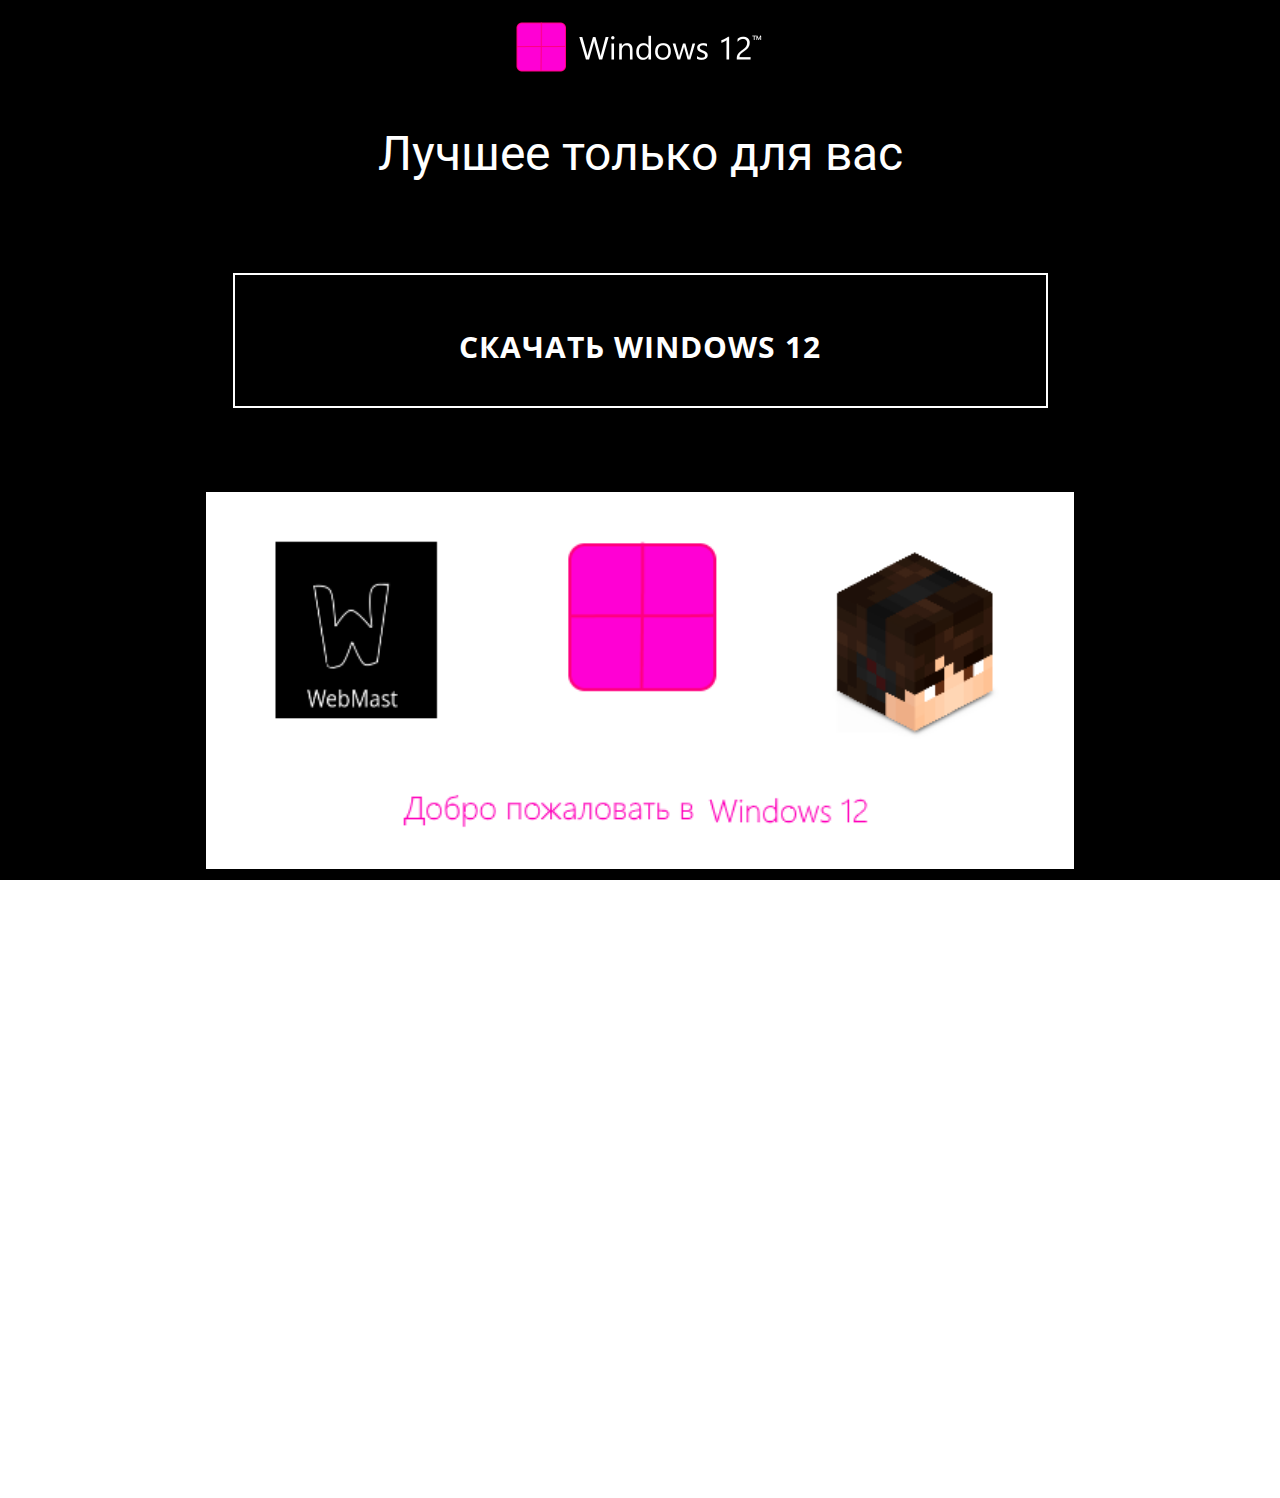
<file: index.html>
<!DOCTYPE html>
<html style="font-size: 16px;" lang="ru"><head>
    <meta name="viewport" content="width=device-width, initial-scale=1.0">
    <meta charset="utf-8">
    <meta name="keywords" content="Лучшее только для вас">
    <meta name="description" content="">
    <title>Главная</title>
    <link rel="stylesheet" href="nicepage.css" media="screen">
<link rel="stylesheet" href="Главная.css" media="screen">
    <script class="u-script" type="text/javascript" src="jquery.js" defer=""></script>
    <script class="u-script" type="text/javascript" src="nicepage.js" defer=""></script>
    <meta name="generator" content="Nicepage 5.5.0, nicepage.com">
    <link id="u-theme-google-font" rel="stylesheet" href="https://fonts.googleapis.com/css?family=Roboto:100,100i,300,300i,400,400i,500,500i,700,700i,900,900i|Open+Sans:300,300i,400,400i,500,500i,600,600i,700,700i,800,800i">
    
    
    
    
    <script type="application/ld+json">{
		"@context": "http://schema.org",
		"@type": "Organization",
		"name": "",
		"logo": "images/logo_installer.png"
}</script>
    <meta name="theme-color" content="#478ac9">
    <meta property="og:title" content="Главная">
    <meta property="og:type" content="website">
  <meta data-intl-tel-input-cdn-path="intlTelInput/"></head>
  <body data-home-page="Главная.html" data-home-page-title="Главная" class="u-body u-xl-mode" data-lang="ru"><header class="u-black u-clearfix u-header u-header" id="sec-3a68"><div class="u-clearfix u-sheet u-sheet-1">
        <a href="https://nicepage.com" class="u-image u-logo u-image-1" data-image-width="250" data-image-height="50">
          <img src="images/logo_installer.png" class="u-logo-image u-logo-image-1">
        </a>
        <nav class="u-menu u-menu-dropdown u-offcanvas u-menu-1">
          <div class="menu-collapse" style="font-size: 1rem; letter-spacing: 0px;">
            <a class="u-button-style u-custom-left-right-menu-spacing u-custom-padding-bottom u-custom-top-bottom-menu-spacing u-nav-link u-text-active-palette-1-base u-text-hover-palette-2-base" href="#">
              <svg class="u-svg-link" viewBox="0 0 24 24"><use xmlns:xlink="http://www.w3.org/1999/xlink" xlink:href="#menu-hamburger"></use></svg>
              <svg class="u-svg-content" version="1.1" id="menu-hamburger" viewBox="0 0 16 16" x="0px" y="0px" xmlns:xlink="http://www.w3.org/1999/xlink" xmlns="http://www.w3.org/2000/svg"><g><rect y="1" width="16" height="2"></rect><rect y="7" width="16" height="2"></rect><rect y="13" width="16" height="2"></rect>
</g></svg>
            </a>
          </div>
          <div class="u-nav-container"></div>
          <div class="u-nav-container-collapse">
            <div class="u-black u-container-style u-inner-container-layout u-opacity u-opacity-95 u-sidenav">
              <div class="u-inner-container-layout u-sidenav-overflow">
                <div class="u-menu-close"></div>
                <ul class="u-align-center u-nav u-popupmenu-items u-unstyled u-nav-1"><li class="u-nav-item"><a class="u-button-style u-nav-link" href="Главная.html">Главная</a>
</li><li class="u-nav-item"><a class="u-button-style u-nav-link" href="О-нас.html">О нас</a>
</li><li class="u-nav-item"><a class="u-button-style u-nav-link" href="Контакты.html">Контакты</a>
</li></ul>
              </div>
            </div>
            <div class="u-black u-menu-overlay u-opacity u-opacity-70"></div>
          </div>
        </nav>
      </div></header>
    <section class="u-black u-clearfix u-section-1" id="sec-60ca">
      <div class="u-clearfix u-sheet u-sheet-1">
        <h1 class="u-text u-text-default u-text-1">Лучшее только для вас</h1>
        <a href="https://disk.yandex.ru/d/LtHCNbtsM_qmnA" class="u-active-white u-black u-border-2 u-border-active-black u-border-hover-white u-border-white u-btn u-button-style u-hover-black u-text-active-black u-text-hover-white u-text-white u-btn-1" target="_blank">Скачать Windows 12<span style="font-size: 1.25rem;">
            <span style="font-size: 3rem;"></span>
          </span>
        </a>
      </div>
    </section>
    <section class="u-black u-clearfix u-section-2" id="sec-6c7f">
      <div class="u-clearfix u-sheet u-sheet-1">
        <img class="u-expanded-width u-image u-image-contain u-image-1" src="images/slide1.png" data-image-width="575" data-image-height="250">
      </div>
    </section>
    <section class="u-align-center u-clearfix u-video u-section-3" id="sec-bc39">
      <div style="" class="u-align-left u-background-video u-expanded">
        <div class="embed-responsive embed-responsive-1">
          <iframe style="position: absolute;top: 0;left: 0;width: 100%;height: 100%;" class="embed-responsive-item" src="https://www.youtube.com/watch?v=DNZtK0apXWE;loop=1&amp;mute=1&amp;showinfo=0&amp;controls=0&amp;start=0&amp;autoplay=1" data-autoplay="1" frameborder="0" allowfullscreen=""></iframe>
        </div>
      </div>
      <div class="u-clearfix u-sheet u-valign-middle-xs u-sheet-1"></div>
    </section>
    
    
</body></html>
</file>
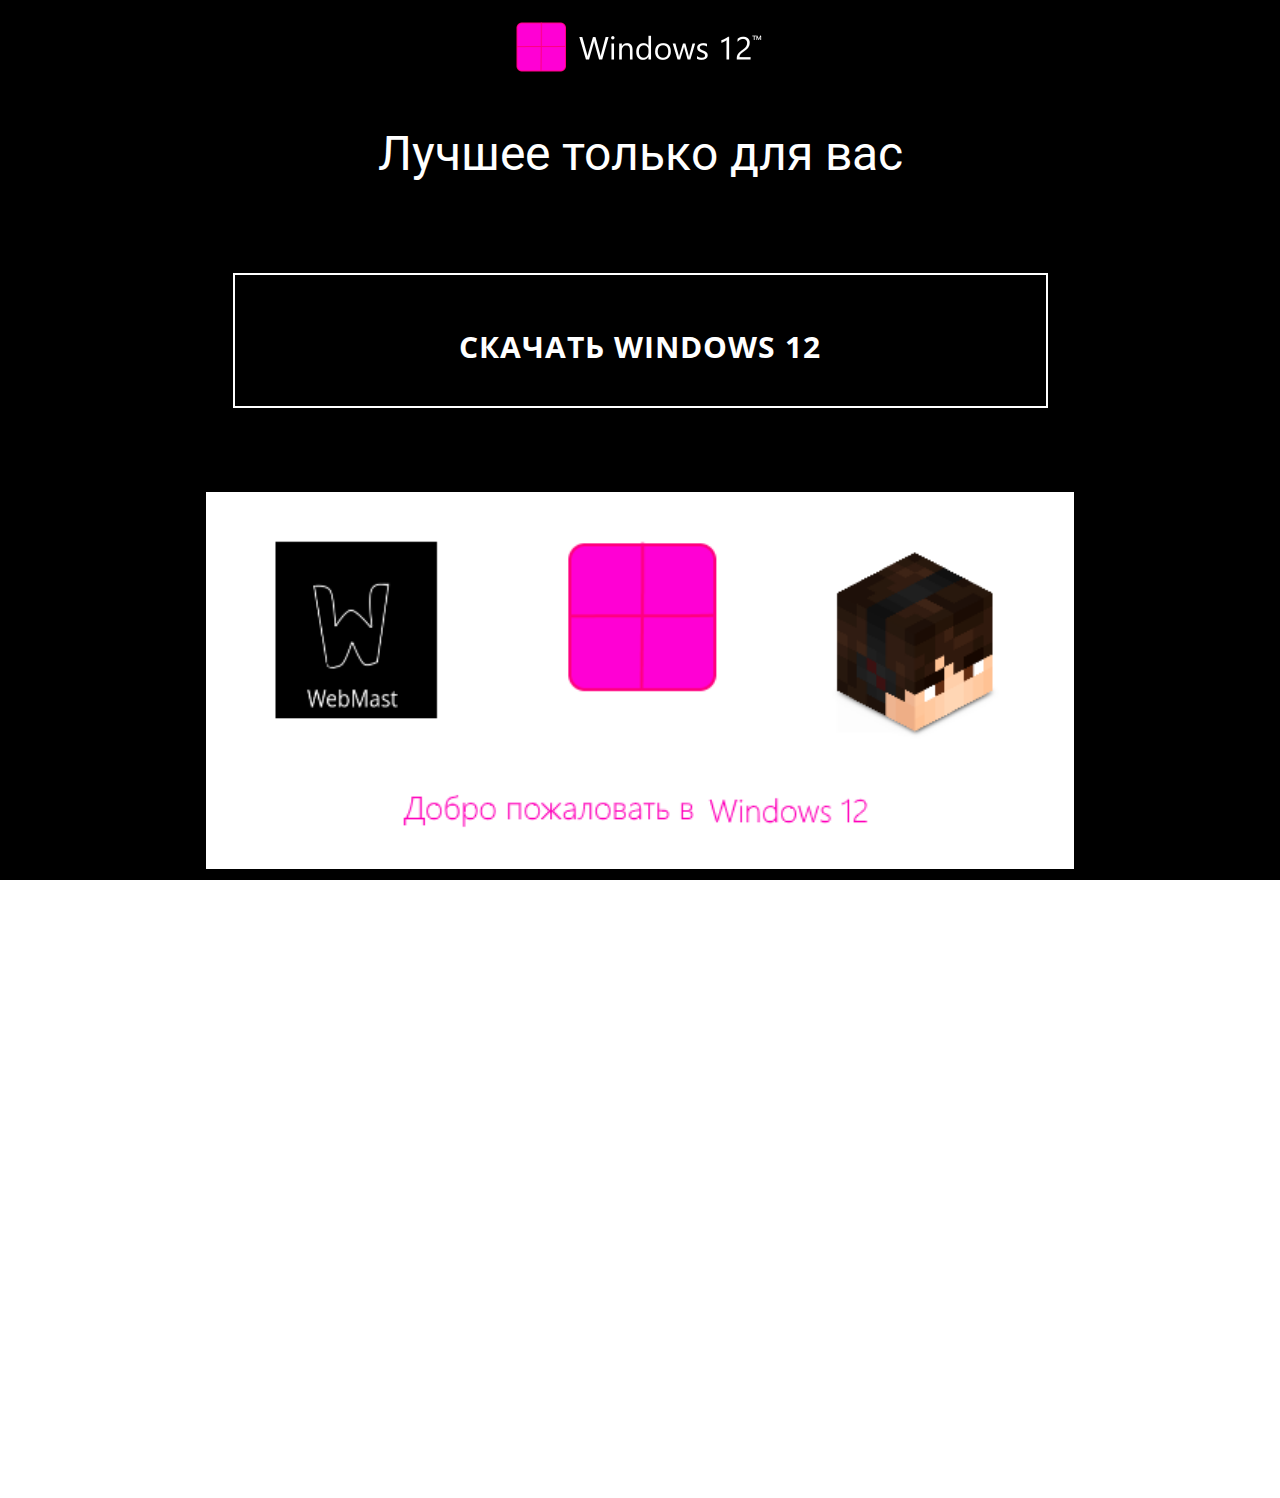
<file: Главная.html>
<!DOCTYPE html>
<html style="font-size: 16px;" lang="ru"><head>
    <meta name="viewport" content="width=device-width, initial-scale=1.0">
    <meta charset="utf-8">
    <meta name="keywords" content="Лучшее только для вас">
    <meta name="description" content="">
    <title>Главная</title>
    <link rel="stylesheet" href="nicepage.css" media="screen">
<link rel="stylesheet" href="Главная.css" media="screen">
    <script class="u-script" type="text/javascript" src="jquery.js" defer=""></script>
    <script class="u-script" type="text/javascript" src="nicepage.js" defer=""></script>
    <meta name="generator" content="Nicepage 5.5.0, nicepage.com">
    <link id="u-theme-google-font" rel="stylesheet" href="https://fonts.googleapis.com/css?family=Roboto:100,100i,300,300i,400,400i,500,500i,700,700i,900,900i|Open+Sans:300,300i,400,400i,500,500i,600,600i,700,700i,800,800i">
    
    
    
    
    <script type="application/ld+json">{
		"@context": "http://schema.org",
		"@type": "Organization",
		"name": "",
		"logo": "images/logo_installer.png"
}</script>
    <meta name="theme-color" content="#478ac9">
    <meta property="og:title" content="Главная">
    <meta property="og:type" content="website">
  <meta data-intl-tel-input-cdn-path="intlTelInput/"></head>
  <body class="u-body u-xl-mode" data-lang="ru"><header class="u-black u-clearfix u-header u-header" id="sec-3a68"><div class="u-clearfix u-sheet u-sheet-1">
        <a href="https://nicepage.com" class="u-image u-logo u-image-1" data-image-width="250" data-image-height="50">
          <img src="images/logo_installer.png" class="u-logo-image u-logo-image-1">
        </a>
        <nav class="u-menu u-menu-dropdown u-offcanvas u-menu-1">
          <div class="menu-collapse" style="font-size: 1rem; letter-spacing: 0px;">
            <a class="u-button-style u-custom-left-right-menu-spacing u-custom-padding-bottom u-custom-top-bottom-menu-spacing u-nav-link u-text-active-palette-1-base u-text-hover-palette-2-base" href="#">
              <svg class="u-svg-link" viewBox="0 0 24 24"><use xmlns:xlink="http://www.w3.org/1999/xlink" xlink:href="#menu-hamburger"></use></svg>
              <svg class="u-svg-content" version="1.1" id="menu-hamburger" viewBox="0 0 16 16" x="0px" y="0px" xmlns:xlink="http://www.w3.org/1999/xlink" xmlns="http://www.w3.org/2000/svg"><g><rect y="1" width="16" height="2"></rect><rect y="7" width="16" height="2"></rect><rect y="13" width="16" height="2"></rect>
</g></svg>
            </a>
          </div>
          <div class="u-nav-container"></div>
          <div class="u-nav-container-collapse">
            <div class="u-black u-container-style u-inner-container-layout u-opacity u-opacity-95 u-sidenav">
              <div class="u-inner-container-layout u-sidenav-overflow">
                <div class="u-menu-close"></div>
                <ul class="u-align-center u-nav u-popupmenu-items u-unstyled u-nav-1"><li class="u-nav-item"><a class="u-button-style u-nav-link" href="Главная.html">Главная</a>
</li><li class="u-nav-item"><a class="u-button-style u-nav-link" href="О-нас.html">О нас</a>
</li><li class="u-nav-item"><a class="u-button-style u-nav-link" href="Контакты.html">Контакты</a>
</li></ul>
              </div>
            </div>
            <div class="u-black u-menu-overlay u-opacity u-opacity-70"></div>
          </div>
        </nav>
      </div></header>
    <section class="u-black u-clearfix u-section-1" id="sec-60ca">
      <div class="u-clearfix u-sheet u-sheet-1">
        <h1 class="u-text u-text-default u-text-1">Лучшее только для вас</h1>
        <a href="https://disk.yandex.ru/d/LtHCNbtsM_qmnA" class="u-active-white u-black u-border-2 u-border-active-black u-border-hover-white u-border-white u-btn u-button-style u-hover-black u-text-active-black u-text-hover-white u-text-white u-btn-1" target="_blank">Скачать Windows 12<span style="font-size: 1.25rem;">
            <span style="font-size: 3rem;"></span>
          </span>
        </a>
      </div>
    </section>
    <section class="u-black u-clearfix u-section-2" id="sec-6c7f">
      <div class="u-clearfix u-sheet u-sheet-1">
        <img class="u-expanded-width u-image u-image-contain u-image-1" src="images/slide1.png" data-image-width="575" data-image-height="250">
      </div>
    </section>
    <section class="u-align-center u-clearfix u-video u-section-3" id="sec-bc39">
      <div style="" class="u-align-left u-background-video u-expanded">
        <div class="embed-responsive embed-responsive-1">
          <iframe style="position: absolute;top: 0;left: 0;width: 100%;height: 100%;" class="embed-responsive-item" src="https://www.youtube.com/watch?v=DNZtK0apXWE;loop=1&amp;mute=1&amp;showinfo=0&amp;controls=0&amp;start=0&amp;autoplay=1" data-autoplay="1" frameborder="0" allowfullscreen=""></iframe>
        </div>
      </div>
      <div class="u-clearfix u-sheet u-valign-middle-xs u-sheet-1"></div>
    </section>
    
    
    
</body></html>
</file>
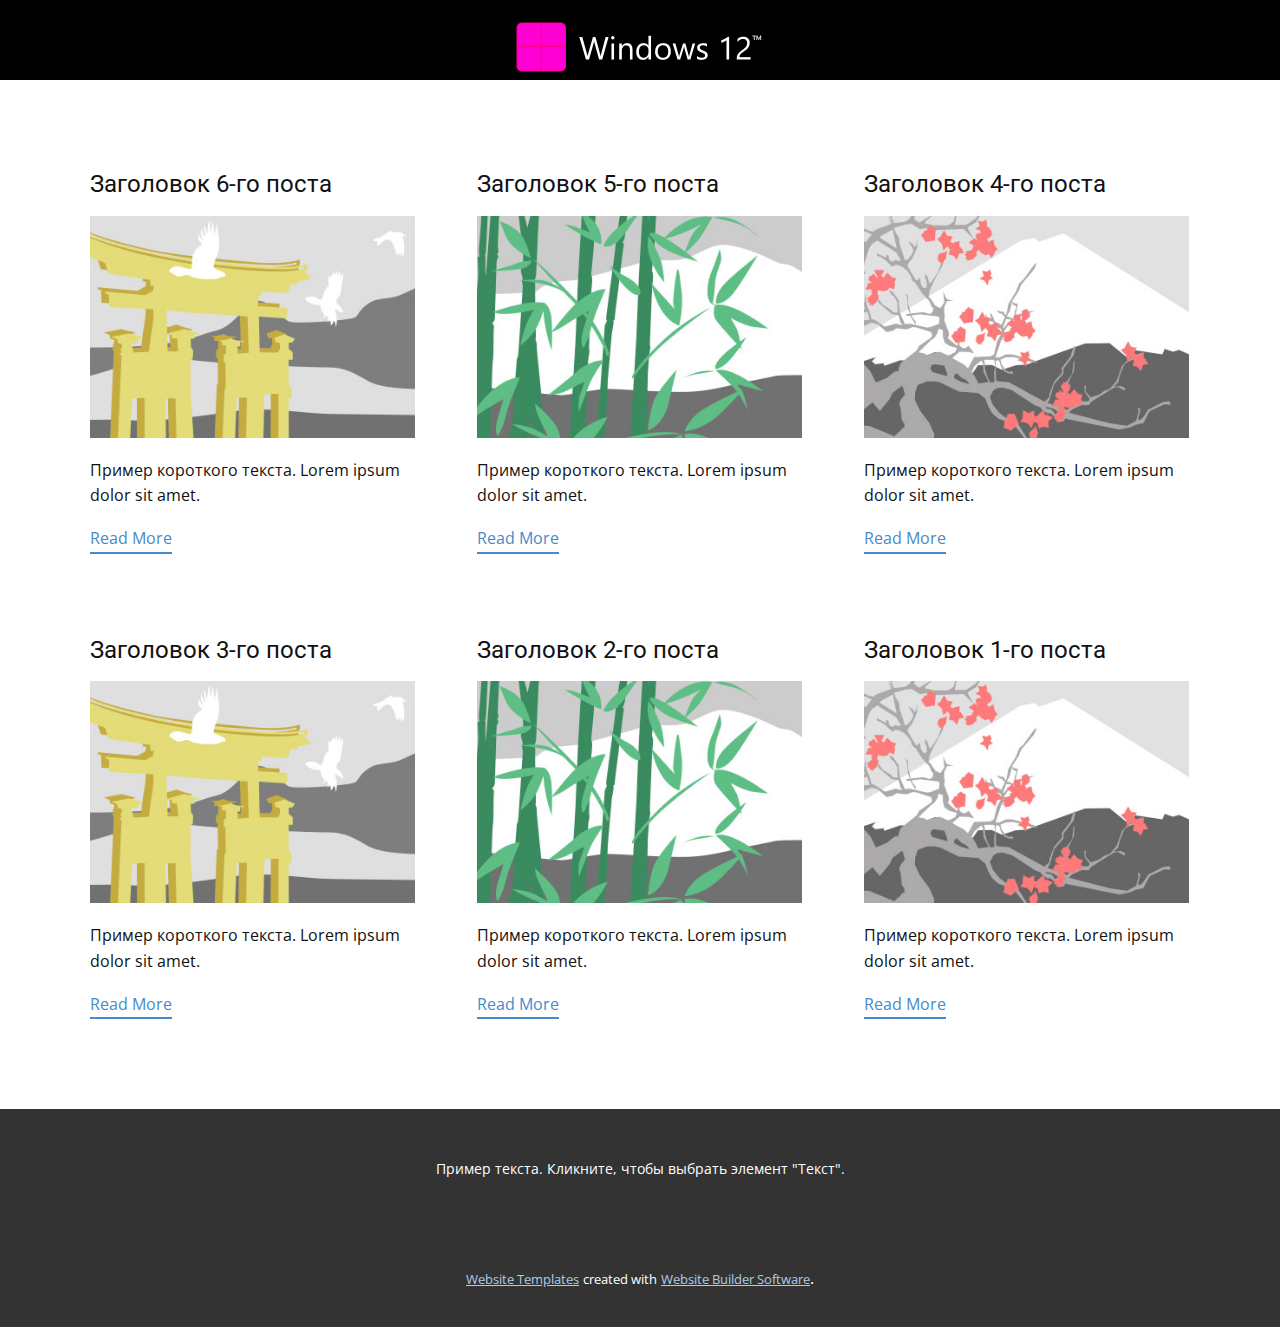
<file: blog/blog.html>
<!DOCTYPE html>
<html style="font-size: 16px;" lang="ru"><head>
    <meta name="viewport" content="width=device-width, initial-scale=1.0">
    <meta charset="utf-8">
    <meta name="keywords" content="">
    <meta name="description" content="">
    <title>Blog Template</title>
    <link rel="stylesheet" href="../nicepage.css" media="screen">
<link rel="stylesheet" href="../Blog-Template.css" media="screen">
    <script class="u-script" type="text/javascript" src="../jquery.js" defer=""></script>
    <script class="u-script" type="text/javascript" src="../nicepage.js" defer=""></script>
    <meta name="generator" content="Nicepage 5.5.0, nicepage.com">
    <link id="u-theme-google-font" rel="stylesheet" href="https://fonts.googleapis.com/css?family=Roboto:100,100i,300,300i,400,400i,500,500i,700,700i,900,900i|Open+Sans:300,300i,400,400i,500,500i,600,600i,700,700i,800,800i">
    
    
    <script type="application/ld+json">{
		"@context": "http://schema.org",
		"@type": "Organization",
		"name": "",
		"logo": "images/logo_installer.png"
}</script>
    <meta name="theme-color" content="#478ac9">
  <meta data-intl-tel-input-cdn-path="intlTelInput/"></head>
  <body class="u-body u-xl-mode" data-lang="ru"><header class="u-black u-clearfix u-header u-header" id="sec-3a68"><div class="u-clearfix u-sheet u-sheet-1">
        <a href="https://nicepage.com" class="u-image u-logo u-image-1" data-image-width="250" data-image-height="50">
          <img src="../images/logo_installer.png" class="u-logo-image u-logo-image-1">
        </a>
        <nav class="u-menu u-menu-dropdown u-offcanvas u-menu-1">
          <div class="menu-collapse" style="font-size: 1rem; letter-spacing: 0px;">
            <a class="u-button-style u-custom-left-right-menu-spacing u-custom-padding-bottom u-custom-top-bottom-menu-spacing u-nav-link u-text-active-palette-1-base u-text-hover-palette-2-base" href="#">
              <svg class="u-svg-link" viewBox="0 0 24 24"><use xmlns:xlink="http://www.w3.org/1999/xlink" xlink:href="#menu-hamburger"></use></svg>
              <svg class="u-svg-content" version="1.1" id="menu-hamburger" viewBox="0 0 16 16" x="0px" y="0px" xmlns:xlink="http://www.w3.org/1999/xlink" xmlns="http://www.w3.org/2000/svg"><g><rect y="1" width="16" height="2"></rect><rect y="7" width="16" height="2"></rect><rect y="13" width="16" height="2"></rect>
</g></svg>
            </a>
          </div>
          <div class="u-nav-container"></div>
          <div class="u-nav-container-collapse">
            <div class="u-black u-container-style u-inner-container-layout u-opacity u-opacity-95 u-sidenav">
              <div class="u-inner-container-layout u-sidenav-overflow">
                <div class="u-menu-close"></div>
                <ul class="u-align-center u-nav u-popupmenu-items u-unstyled u-nav-1"><li class="u-nav-item"><a class="u-button-style u-nav-link" href="../Главная.html">Главная</a>
</li><li class="u-nav-item"><a class="u-button-style u-nav-link" href="../О-нас.html">О нас</a>
</li><li class="u-nav-item"><a class="u-button-style u-nav-link" href="../Контакты.html">Контакты</a>
</li></ul>
              </div>
            </div>
            <div class="u-black u-menu-overlay u-opacity u-opacity-70"></div>
          </div>
        </nav>
      </div></header>
    <section class="u-clearfix u-section-1" id="sec-5d82">
      <div class="u-clearfix u-sheet u-valign-middle u-sheet-1"><!--blog--><!--blog_options_json--><!--{"type":"Recent","source":"","tags":"","count":""}--><!--/blog_options_json-->
        <div class="u-blog u-expanded-width u-repeater u-repeater-1"><!--blog_post-->
          <div class="u-blog-post u-container-style u-repeater-item u-white u-repeater-item-1">
            <div class="u-container-layout u-similar-container u-valign-top u-container-layout-1"><!--blog_post_header-->
              <h4 class="u-blog-control u-text u-text-1">
                <a class="u-post-header-link" href="../blog/пост-5.html">Заголовок 6-го поста</a>
              </h4><!--/blog_post_header--><!--blog_post_image-->
              <a class="u-post-header-link" href="../blog/пост-5.html"><img alt="" class="u-blog-control u-expanded-width u-image u-image-default u-image-1" src="../images/8ad73f3c.jpeg"></a><!--/blog_post_image--><!--blog_post_content-->
              <div class="u-blog-control u-post-content u-text u-text-2 fr-view">Пример короткого текста. Lorem ipsum dolor sit amet.</div><!--/blog_post_content--><!--blog_post_readmore-->
              <a href="../blog/пост-5.html" class="u-blog-control u-border-2 u-border-palette-1-base u-btn u-btn-rectangle u-button-style u-none u-btn-1"><!--blog_post_readmore_content--><!--options_json--><!--{"content":"Read More","defaultValue":"Читать дальше"}--><!--/options_json-->Read More<!--/blog_post_readmore_content--></a><!--/blog_post_readmore-->
            </div>
          </div><div class="u-blog-post u-container-style u-repeater-item u-video-cover u-white">
            <div class="u-container-layout u-similar-container u-valign-top u-container-layout-2"><!--blog_post_header-->
              <h4 class="u-blog-control u-text u-text-3">
                <a class="u-post-header-link" href="../blog/пост-4.html">Заголовок 5-го поста</a>
              </h4><!--/blog_post_header--><!--blog_post_image-->
              <a class="u-post-header-link" href="../blog/пост-4.html"><img alt="" class="u-blog-control u-expanded-width u-image u-image-default u-image-2" src="../images/68f64b9d.jpeg"></a><!--/blog_post_image--><!--blog_post_content-->
              <div class="u-blog-control u-post-content u-text u-text-4 fr-view">Пример короткого текста. Lorem ipsum dolor sit amet.</div><!--/blog_post_content--><!--blog_post_readmore-->
              <a href="../blog/пост-4.html" class="u-blog-control u-border-2 u-border-palette-1-base u-btn u-btn-rectangle u-button-style u-none u-btn-2"><!--blog_post_readmore_content--><!--options_json--><!--{"content":"Read More","defaultValue":"Читать дальше"}--><!--/options_json-->Read More<!--/blog_post_readmore_content--></a><!--/blog_post_readmore-->
            </div>
          </div><div class="u-blog-post u-container-style u-repeater-item u-video-cover u-white">
            <div class="u-container-layout u-similar-container u-valign-top u-container-layout-3"><!--blog_post_header-->
              <h4 class="u-blog-control u-text u-text-5">
                <a class="u-post-header-link" href="../blog/пост-3.html">Заголовок 4-го поста</a>
              </h4><!--/blog_post_header--><!--blog_post_image-->
              <a class="u-post-header-link" href="../blog/пост-3.html"><img alt="" class="u-blog-control u-expanded-width u-image u-image-default u-image-3" src="../images/0fd3416c.jpeg"></a><!--/blog_post_image--><!--blog_post_content-->
              <div class="u-blog-control u-post-content u-text u-text-6 fr-view">Пример короткого текста. Lorem ipsum dolor sit amet.</div><!--/blog_post_content--><!--blog_post_readmore-->
              <a href="../blog/пост-3.html" class="u-blog-control u-border-2 u-border-palette-1-base u-btn u-btn-rectangle u-button-style u-none u-btn-3"><!--blog_post_readmore_content--><!--options_json--><!--{"content":"Read More","defaultValue":"Читать дальше"}--><!--/options_json-->Read More<!--/blog_post_readmore_content--></a><!--/blog_post_readmore-->
            </div>
          </div><div class="u-blog-post u-container-style u-repeater-item u-white u-repeater-item-1">
            <div class="u-container-layout u-similar-container u-valign-top u-container-layout-1"><!--blog_post_header-->
              <h4 class="u-blog-control u-text u-text-1">
                <a class="u-post-header-link" href="../blog/пост-2.html">Заголовок 3-го поста</a>
              </h4><!--/blog_post_header--><!--blog_post_image-->
              <a class="u-post-header-link" href="../blog/пост-2.html"><img alt="" class="u-blog-control u-expanded-width u-image u-image-default u-image-1" src="../images/8ad73f3c.jpeg"></a><!--/blog_post_image--><!--blog_post_content-->
              <div class="u-blog-control u-post-content u-text u-text-2 fr-view">Пример короткого текста. Lorem ipsum dolor sit amet.</div><!--/blog_post_content--><!--blog_post_readmore-->
              <a href="../blog/пост-2.html" class="u-blog-control u-border-2 u-border-palette-1-base u-btn u-btn-rectangle u-button-style u-none u-btn-1"><!--blog_post_readmore_content--><!--options_json--><!--{"content":"Read More","defaultValue":"Читать дальше"}--><!--/options_json-->Read More<!--/blog_post_readmore_content--></a><!--/blog_post_readmore-->
            </div>
          </div><div class="u-blog-post u-container-style u-repeater-item u-video-cover u-white">
            <div class="u-container-layout u-similar-container u-valign-top u-container-layout-2"><!--blog_post_header-->
              <h4 class="u-blog-control u-text u-text-3">
                <a class="u-post-header-link" href="../blog/пост-1.html">Заголовок 2-го поста</a>
              </h4><!--/blog_post_header--><!--blog_post_image-->
              <a class="u-post-header-link" href="../blog/пост-1.html"><img alt="" class="u-blog-control u-expanded-width u-image u-image-default u-image-2" src="../images/68f64b9d.jpeg"></a><!--/blog_post_image--><!--blog_post_content-->
              <div class="u-blog-control u-post-content u-text u-text-4 fr-view">Пример короткого текста. Lorem ipsum dolor sit amet.</div><!--/blog_post_content--><!--blog_post_readmore-->
              <a href="../blog/пост-1.html" class="u-blog-control u-border-2 u-border-palette-1-base u-btn u-btn-rectangle u-button-style u-none u-btn-2"><!--blog_post_readmore_content--><!--options_json--><!--{"content":"Read More","defaultValue":"Читать дальше"}--><!--/options_json-->Read More<!--/blog_post_readmore_content--></a><!--/blog_post_readmore-->
            </div>
          </div><div class="u-blog-post u-container-style u-repeater-item u-video-cover u-white">
            <div class="u-container-layout u-similar-container u-valign-top u-container-layout-3"><!--blog_post_header-->
              <h4 class="u-blog-control u-text u-text-5">
                <a class="u-post-header-link" href="../blog/пост.html">Заголовок 1-го поста</a>
              </h4><!--/blog_post_header--><!--blog_post_image-->
              <a class="u-post-header-link" href="../blog/пост.html"><img alt="" class="u-blog-control u-expanded-width u-image u-image-default u-image-3" src="../images/0fd3416c.jpeg"></a><!--/blog_post_image--><!--blog_post_content-->
              <div class="u-blog-control u-post-content u-text u-text-6 fr-view">Пример короткого текста. Lorem ipsum dolor sit amet.</div><!--/blog_post_content--><!--blog_post_readmore-->
              <a href="../blog/пост.html" class="u-blog-control u-border-2 u-border-palette-1-base u-btn u-btn-rectangle u-button-style u-none u-btn-3"><!--blog_post_readmore_content--><!--options_json--><!--{"content":"Read More","defaultValue":"Читать дальше"}--><!--/options_json-->Read More<!--/blog_post_readmore_content--></a><!--/blog_post_readmore-->
            </div>
          </div><!--/blog_post--><!--blog_post-->
          <!--/blog_post--><!--blog_post-->
          <!--/blog_post-->
        </div><!--/blog-->
      </div>
    </section>
    
    
    <footer class="u-align-center u-clearfix u-footer u-grey-80 u-footer" id="sec-6025"><div class="u-clearfix u-sheet u-sheet-1">
        <p class="u-small-text u-text u-text-variant u-text-1">Пример текста. Кликните, чтобы выбрать элемент "Текст".</p>
      </div></footer>
    <section class="u-backlink u-clearfix u-grey-80">
      <a class="u-link" href="https://nicepage.com/website-templates" target="_blank">
        <span>Website Templates</span>
      </a>
      <p class="u-text">
        <span>created with</span>
      </p>
      <a class="u-link" href="" target="_blank">
        <span>Website Builder Software</span>
      </a>. 
    </section>
  
</body></html>
</file>
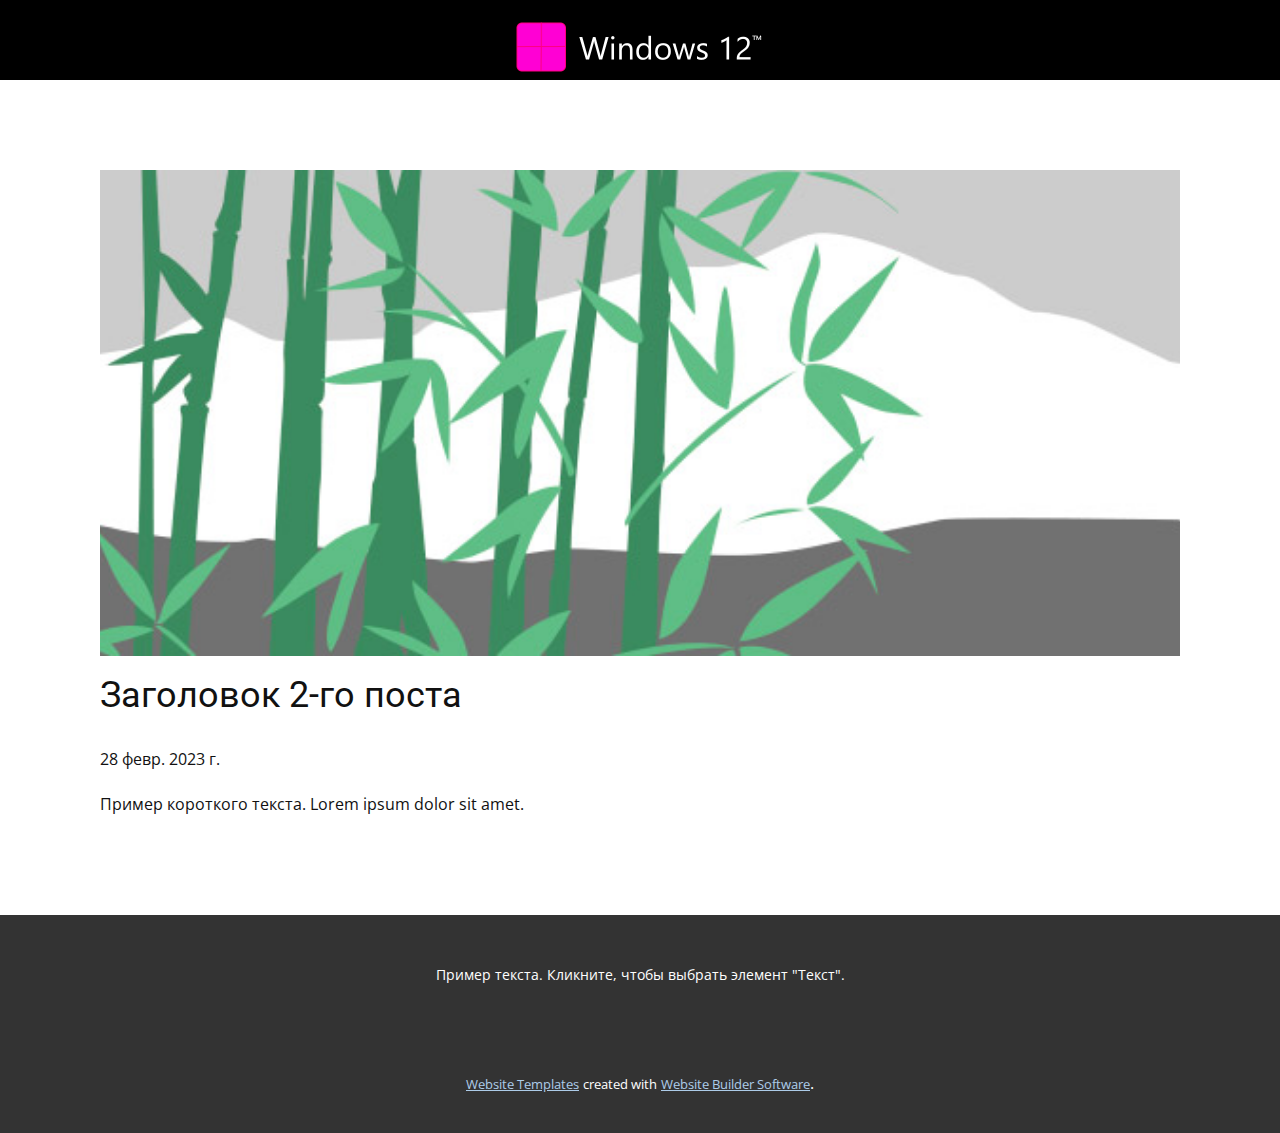
<file: blog/пост-1.html>
<!DOCTYPE html>
<html style="font-size: 16px;" lang="ru"><head>
    <meta name="viewport" content="width=device-width, initial-scale=1.0">
    <meta charset="utf-8">
    <meta name="keywords" content="Заголовок 1-го поста">
    <meta name="description" content="">
    <title>Заголовок 2-го поста</title>
    <link rel="stylesheet" href="../nicepage.css" media="screen">
<link rel="stylesheet" href="../Post-Template.css" media="screen">
    <script class="u-script" type="text/javascript" src="../jquery.js" defer=""></script>
    <script class="u-script" type="text/javascript" src="../nicepage.js" defer=""></script>
    <meta name="generator" content="Nicepage 5.5.0, nicepage.com">
    <link id="u-theme-google-font" rel="stylesheet" href="https://fonts.googleapis.com/css?family=Roboto:100,100i,300,300i,400,400i,500,500i,700,700i,900,900i|Open+Sans:300,300i,400,400i,500,500i,600,600i,700,700i,800,800i">
    
    
    <script type="application/ld+json">{
		"@context": "http://schema.org",
		"@type": "Organization",
		"name": "",
		"logo": "images/logo_installer.png"
}</script>
    <meta name="theme-color" content="#478ac9">
  <meta data-intl-tel-input-cdn-path="intlTelInput/"></head>
  <body class="u-body u-xl-mode" data-lang="ru"><header class="u-black u-clearfix u-header u-header" id="sec-3a68"><div class="u-clearfix u-sheet u-sheet-1">
        <a href="https://nicepage.com" class="u-image u-logo u-image-1" data-image-width="250" data-image-height="50">
          <img src="../images/logo_installer.png" class="u-logo-image u-logo-image-1">
        </a>
        <nav class="u-menu u-menu-dropdown u-offcanvas u-menu-1">
          <div class="menu-collapse" style="font-size: 1rem; letter-spacing: 0px;">
            <a class="u-button-style u-custom-left-right-menu-spacing u-custom-padding-bottom u-custom-top-bottom-menu-spacing u-nav-link u-text-active-palette-1-base u-text-hover-palette-2-base" href="#">
              <svg class="u-svg-link" viewBox="0 0 24 24"><use xmlns:xlink="http://www.w3.org/1999/xlink" xlink:href="#menu-hamburger"></use></svg>
              <svg class="u-svg-content" version="1.1" id="menu-hamburger" viewBox="0 0 16 16" x="0px" y="0px" xmlns:xlink="http://www.w3.org/1999/xlink" xmlns="http://www.w3.org/2000/svg"><g><rect y="1" width="16" height="2"></rect><rect y="7" width="16" height="2"></rect><rect y="13" width="16" height="2"></rect>
</g></svg>
            </a>
          </div>
          <div class="u-nav-container"></div>
          <div class="u-nav-container-collapse">
            <div class="u-black u-container-style u-inner-container-layout u-opacity u-opacity-95 u-sidenav">
              <div class="u-inner-container-layout u-sidenav-overflow">
                <div class="u-menu-close"></div>
                <ul class="u-align-center u-nav u-popupmenu-items u-unstyled u-nav-1"><li class="u-nav-item"><a class="u-button-style u-nav-link" href="../Главная.html">Главная</a>
</li><li class="u-nav-item"><a class="u-button-style u-nav-link" href="../О-нас.html">О нас</a>
</li><li class="u-nav-item"><a class="u-button-style u-nav-link" href="../Контакты.html">Контакты</a>
</li></ul>
              </div>
            </div>
            <div class="u-black u-menu-overlay u-opacity u-opacity-70"></div>
          </div>
        </nav>
      </div></header>
    <section class="u-align-center u-clearfix u-section-1" id="sec-b84d">
      <div class="u-clearfix u-sheet u-valign-middle-md u-valign-middle-sm u-valign-middle-xs u-sheet-1"><!--post_details--><!--post_details_options_json--><!--{"source":""}--><!--/post_details_options_json--><!--blog_post-->
        <div class="u-container-style u-expanded-width u-post-details u-post-details-1">
          <div class="u-container-layout u-valign-middle u-container-layout-1"><!--blog_post_image-->
            <img alt="" class="u-blog-control u-expanded-width u-image u-image-default u-image-1" src="../images/68f64b9d.jpeg"><!--/blog_post_image--><!--blog_post_header-->
            <h2 class="u-blog-control u-text u-text-1">Заголовок 2-го поста</h2><!--/blog_post_header--><!--blog_post_metadata-->
            <div class="u-blog-control u-metadata u-metadata-1"><!--blog_post_metadata_date-->
              <span class="u-meta-date u-meta-icon">28 февр. 2023 г.</span><!--/blog_post_metadata_date--><!--blog_post_metadata_category-->
              <!--/blog_post_metadata_category--><!--blog_post_metadata_comments-->
              <!--/blog_post_metadata_comments-->
            </div><!--/blog_post_metadata--><!--blog_post_content-->
            <div class="u-align-justify u-blog-control u-post-content u-text u-text-2 fr-view">
  Пример короткого текста. Lorem ipsum dolor sit amet.
  </div><!--/blog_post_content-->
          </div>
        </div><!--/blog_post--><!--/post_details-->
      </div>
    </section>
    
    
    <footer class="u-align-center u-clearfix u-footer u-grey-80 u-footer" id="sec-6025"><div class="u-clearfix u-sheet u-sheet-1">
        <p class="u-small-text u-text u-text-variant u-text-1">Пример текста. Кликните, чтобы выбрать элемент "Текст".</p>
      </div></footer>
    <section class="u-backlink u-clearfix u-grey-80">
      <a class="u-link" href="https://nicepage.com/website-templates" target="_blank">
        <span>Website Templates</span>
      </a>
      <p class="u-text">
        <span>created with</span>
      </p>
      <a class="u-link" href="" target="_blank">
        <span>Website Builder Software</span>
      </a>. 
    </section>
  
</body></html>
</file>
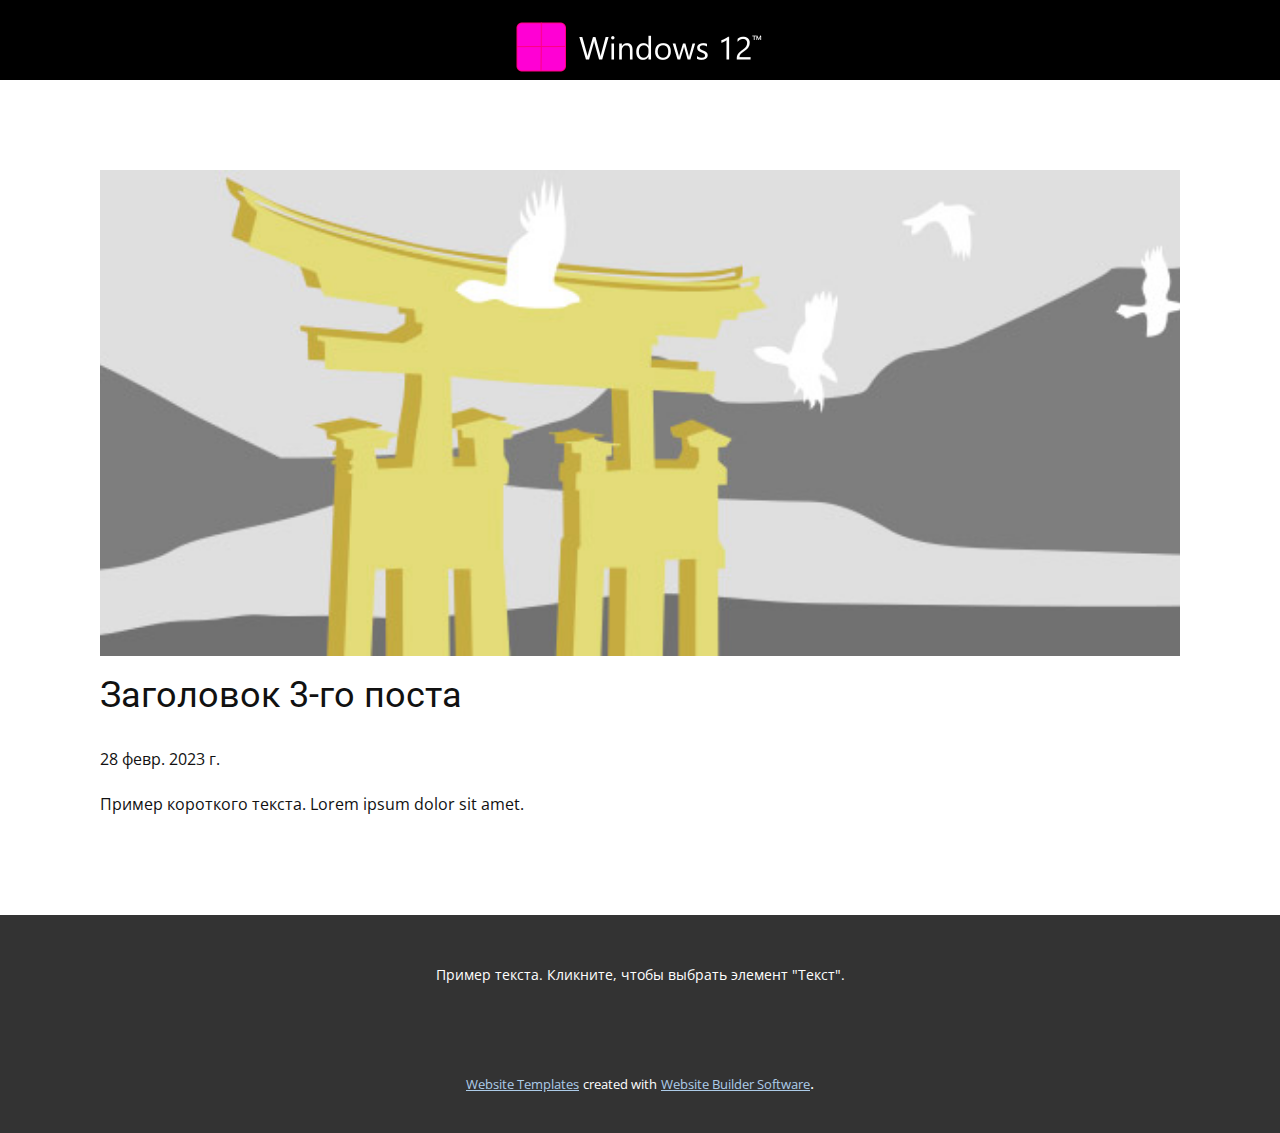
<file: blog/пост-2.html>
<!DOCTYPE html>
<html style="font-size: 16px;" lang="ru"><head>
    <meta name="viewport" content="width=device-width, initial-scale=1.0">
    <meta charset="utf-8">
    <meta name="keywords" content="Заголовок 1-го поста">
    <meta name="description" content="">
    <title>Заголовок 3-го поста</title>
    <link rel="stylesheet" href="../nicepage.css" media="screen">
<link rel="stylesheet" href="../Post-Template.css" media="screen">
    <script class="u-script" type="text/javascript" src="../jquery.js" defer=""></script>
    <script class="u-script" type="text/javascript" src="../nicepage.js" defer=""></script>
    <meta name="generator" content="Nicepage 5.5.0, nicepage.com">
    <link id="u-theme-google-font" rel="stylesheet" href="https://fonts.googleapis.com/css?family=Roboto:100,100i,300,300i,400,400i,500,500i,700,700i,900,900i|Open+Sans:300,300i,400,400i,500,500i,600,600i,700,700i,800,800i">
    
    
    <script type="application/ld+json">{
		"@context": "http://schema.org",
		"@type": "Organization",
		"name": "",
		"logo": "images/logo_installer.png"
}</script>
    <meta name="theme-color" content="#478ac9">
  <meta data-intl-tel-input-cdn-path="intlTelInput/"></head>
  <body class="u-body u-xl-mode" data-lang="ru"><header class="u-black u-clearfix u-header u-header" id="sec-3a68"><div class="u-clearfix u-sheet u-sheet-1">
        <a href="https://nicepage.com" class="u-image u-logo u-image-1" data-image-width="250" data-image-height="50">
          <img src="../images/logo_installer.png" class="u-logo-image u-logo-image-1">
        </a>
        <nav class="u-menu u-menu-dropdown u-offcanvas u-menu-1">
          <div class="menu-collapse" style="font-size: 1rem; letter-spacing: 0px;">
            <a class="u-button-style u-custom-left-right-menu-spacing u-custom-padding-bottom u-custom-top-bottom-menu-spacing u-nav-link u-text-active-palette-1-base u-text-hover-palette-2-base" href="#">
              <svg class="u-svg-link" viewBox="0 0 24 24"><use xmlns:xlink="http://www.w3.org/1999/xlink" xlink:href="#menu-hamburger"></use></svg>
              <svg class="u-svg-content" version="1.1" id="menu-hamburger" viewBox="0 0 16 16" x="0px" y="0px" xmlns:xlink="http://www.w3.org/1999/xlink" xmlns="http://www.w3.org/2000/svg"><g><rect y="1" width="16" height="2"></rect><rect y="7" width="16" height="2"></rect><rect y="13" width="16" height="2"></rect>
</g></svg>
            </a>
          </div>
          <div class="u-nav-container"></div>
          <div class="u-nav-container-collapse">
            <div class="u-black u-container-style u-inner-container-layout u-opacity u-opacity-95 u-sidenav">
              <div class="u-inner-container-layout u-sidenav-overflow">
                <div class="u-menu-close"></div>
                <ul class="u-align-center u-nav u-popupmenu-items u-unstyled u-nav-1"><li class="u-nav-item"><a class="u-button-style u-nav-link" href="../Главная.html">Главная</a>
</li><li class="u-nav-item"><a class="u-button-style u-nav-link" href="../О-нас.html">О нас</a>
</li><li class="u-nav-item"><a class="u-button-style u-nav-link" href="../Контакты.html">Контакты</a>
</li></ul>
              </div>
            </div>
            <div class="u-black u-menu-overlay u-opacity u-opacity-70"></div>
          </div>
        </nav>
      </div></header>
    <section class="u-align-center u-clearfix u-section-1" id="sec-b84d">
      <div class="u-clearfix u-sheet u-valign-middle-md u-valign-middle-sm u-valign-middle-xs u-sheet-1"><!--post_details--><!--post_details_options_json--><!--{"source":""}--><!--/post_details_options_json--><!--blog_post-->
        <div class="u-container-style u-expanded-width u-post-details u-post-details-1">
          <div class="u-container-layout u-valign-middle u-container-layout-1"><!--blog_post_image-->
            <img alt="" class="u-blog-control u-expanded-width u-image u-image-default u-image-1" src="../images/8ad73f3c.jpeg"><!--/blog_post_image--><!--blog_post_header-->
            <h2 class="u-blog-control u-text u-text-1">Заголовок 3-го поста</h2><!--/blog_post_header--><!--blog_post_metadata-->
            <div class="u-blog-control u-metadata u-metadata-1"><!--blog_post_metadata_date-->
              <span class="u-meta-date u-meta-icon">28 февр. 2023 г.</span><!--/blog_post_metadata_date--><!--blog_post_metadata_category-->
              <!--/blog_post_metadata_category--><!--blog_post_metadata_comments-->
              <!--/blog_post_metadata_comments-->
            </div><!--/blog_post_metadata--><!--blog_post_content-->
            <div class="u-align-justify u-blog-control u-post-content u-text u-text-2 fr-view">
  Пример короткого текста. Lorem ipsum dolor sit amet.
  </div><!--/blog_post_content-->
          </div>
        </div><!--/blog_post--><!--/post_details-->
      </div>
    </section>
    
    
    <footer class="u-align-center u-clearfix u-footer u-grey-80 u-footer" id="sec-6025"><div class="u-clearfix u-sheet u-sheet-1">
        <p class="u-small-text u-text u-text-variant u-text-1">Пример текста. Кликните, чтобы выбрать элемент "Текст".</p>
      </div></footer>
    <section class="u-backlink u-clearfix u-grey-80">
      <a class="u-link" href="https://nicepage.com/website-templates" target="_blank">
        <span>Website Templates</span>
      </a>
      <p class="u-text">
        <span>created with</span>
      </p>
      <a class="u-link" href="" target="_blank">
        <span>Website Builder Software</span>
      </a>. 
    </section>
  
</body></html>
</file>
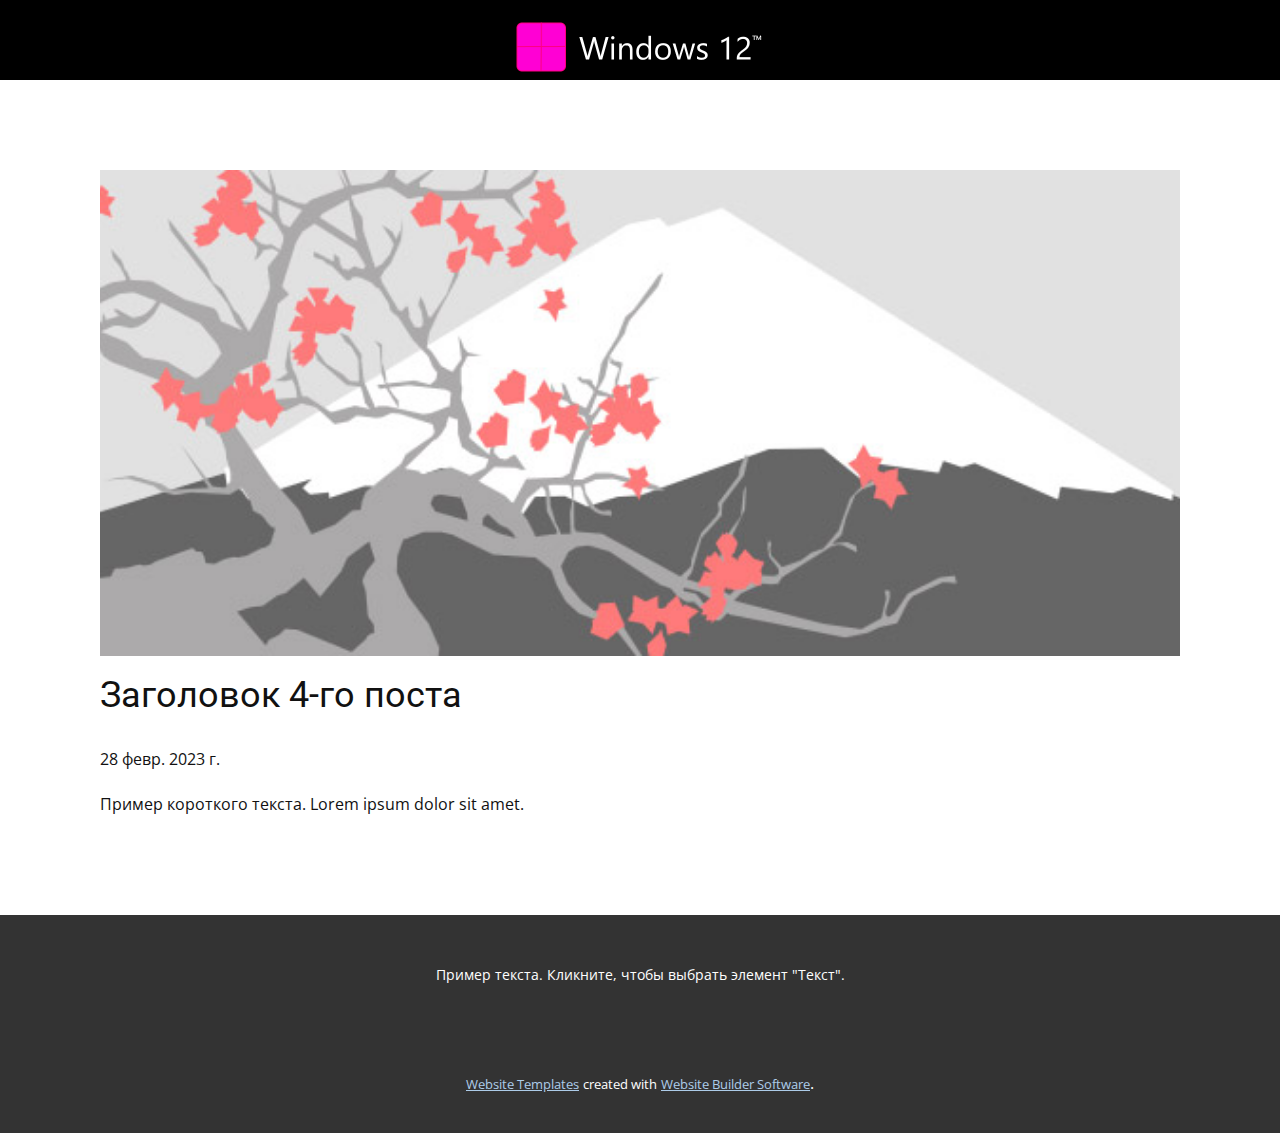
<file: blog/пост-3.html>
<!DOCTYPE html>
<html style="font-size: 16px;" lang="ru"><head>
    <meta name="viewport" content="width=device-width, initial-scale=1.0">
    <meta charset="utf-8">
    <meta name="keywords" content="Заголовок 1-го поста">
    <meta name="description" content="">
    <title>Заголовок 4-го поста</title>
    <link rel="stylesheet" href="../nicepage.css" media="screen">
<link rel="stylesheet" href="../Post-Template.css" media="screen">
    <script class="u-script" type="text/javascript" src="../jquery.js" defer=""></script>
    <script class="u-script" type="text/javascript" src="../nicepage.js" defer=""></script>
    <meta name="generator" content="Nicepage 5.5.0, nicepage.com">
    <link id="u-theme-google-font" rel="stylesheet" href="https://fonts.googleapis.com/css?family=Roboto:100,100i,300,300i,400,400i,500,500i,700,700i,900,900i|Open+Sans:300,300i,400,400i,500,500i,600,600i,700,700i,800,800i">
    
    
    <script type="application/ld+json">{
		"@context": "http://schema.org",
		"@type": "Organization",
		"name": "",
		"logo": "images/logo_installer.png"
}</script>
    <meta name="theme-color" content="#478ac9">
  <meta data-intl-tel-input-cdn-path="intlTelInput/"></head>
  <body class="u-body u-xl-mode" data-lang="ru"><header class="u-black u-clearfix u-header u-header" id="sec-3a68"><div class="u-clearfix u-sheet u-sheet-1">
        <a href="https://nicepage.com" class="u-image u-logo u-image-1" data-image-width="250" data-image-height="50">
          <img src="../images/logo_installer.png" class="u-logo-image u-logo-image-1">
        </a>
        <nav class="u-menu u-menu-dropdown u-offcanvas u-menu-1">
          <div class="menu-collapse" style="font-size: 1rem; letter-spacing: 0px;">
            <a class="u-button-style u-custom-left-right-menu-spacing u-custom-padding-bottom u-custom-top-bottom-menu-spacing u-nav-link u-text-active-palette-1-base u-text-hover-palette-2-base" href="#">
              <svg class="u-svg-link" viewBox="0 0 24 24"><use xmlns:xlink="http://www.w3.org/1999/xlink" xlink:href="#menu-hamburger"></use></svg>
              <svg class="u-svg-content" version="1.1" id="menu-hamburger" viewBox="0 0 16 16" x="0px" y="0px" xmlns:xlink="http://www.w3.org/1999/xlink" xmlns="http://www.w3.org/2000/svg"><g><rect y="1" width="16" height="2"></rect><rect y="7" width="16" height="2"></rect><rect y="13" width="16" height="2"></rect>
</g></svg>
            </a>
          </div>
          <div class="u-nav-container"></div>
          <div class="u-nav-container-collapse">
            <div class="u-black u-container-style u-inner-container-layout u-opacity u-opacity-95 u-sidenav">
              <div class="u-inner-container-layout u-sidenav-overflow">
                <div class="u-menu-close"></div>
                <ul class="u-align-center u-nav u-popupmenu-items u-unstyled u-nav-1"><li class="u-nav-item"><a class="u-button-style u-nav-link" href="../Главная.html">Главная</a>
</li><li class="u-nav-item"><a class="u-button-style u-nav-link" href="../О-нас.html">О нас</a>
</li><li class="u-nav-item"><a class="u-button-style u-nav-link" href="../Контакты.html">Контакты</a>
</li></ul>
              </div>
            </div>
            <div class="u-black u-menu-overlay u-opacity u-opacity-70"></div>
          </div>
        </nav>
      </div></header>
    <section class="u-align-center u-clearfix u-section-1" id="sec-b84d">
      <div class="u-clearfix u-sheet u-valign-middle-md u-valign-middle-sm u-valign-middle-xs u-sheet-1"><!--post_details--><!--post_details_options_json--><!--{"source":""}--><!--/post_details_options_json--><!--blog_post-->
        <div class="u-container-style u-expanded-width u-post-details u-post-details-1">
          <div class="u-container-layout u-valign-middle u-container-layout-1"><!--blog_post_image-->
            <img alt="" class="u-blog-control u-expanded-width u-image u-image-default u-image-1" src="../images/0fd3416c.jpeg"><!--/blog_post_image--><!--blog_post_header-->
            <h2 class="u-blog-control u-text u-text-1">Заголовок 4-го поста</h2><!--/blog_post_header--><!--blog_post_metadata-->
            <div class="u-blog-control u-metadata u-metadata-1"><!--blog_post_metadata_date-->
              <span class="u-meta-date u-meta-icon">28 февр. 2023 г.</span><!--/blog_post_metadata_date--><!--blog_post_metadata_category-->
              <!--/blog_post_metadata_category--><!--blog_post_metadata_comments-->
              <!--/blog_post_metadata_comments-->
            </div><!--/blog_post_metadata--><!--blog_post_content-->
            <div class="u-align-justify u-blog-control u-post-content u-text u-text-2 fr-view">
  Пример короткого текста. Lorem ipsum dolor sit amet.
  </div><!--/blog_post_content-->
          </div>
        </div><!--/blog_post--><!--/post_details-->
      </div>
    </section>
    
    
    <footer class="u-align-center u-clearfix u-footer u-grey-80 u-footer" id="sec-6025"><div class="u-clearfix u-sheet u-sheet-1">
        <p class="u-small-text u-text u-text-variant u-text-1">Пример текста. Кликните, чтобы выбрать элемент "Текст".</p>
      </div></footer>
    <section class="u-backlink u-clearfix u-grey-80">
      <a class="u-link" href="https://nicepage.com/website-templates" target="_blank">
        <span>Website Templates</span>
      </a>
      <p class="u-text">
        <span>created with</span>
      </p>
      <a class="u-link" href="" target="_blank">
        <span>Website Builder Software</span>
      </a>. 
    </section>
  
</body></html>
</file>
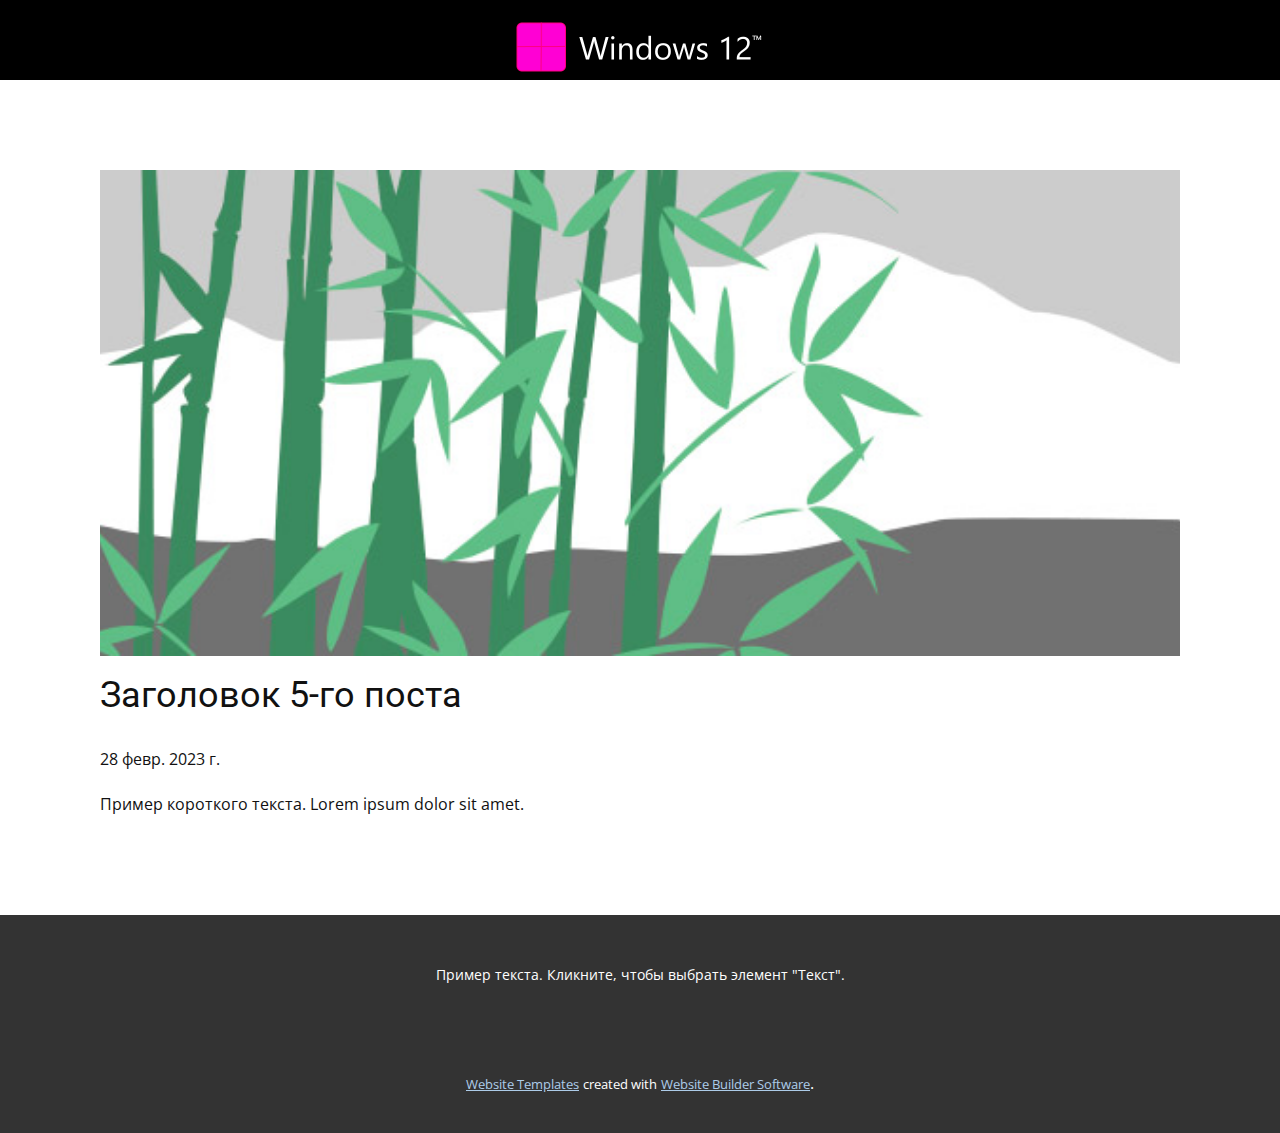
<file: blog/пост-4.html>
<!DOCTYPE html>
<html style="font-size: 16px;" lang="ru"><head>
    <meta name="viewport" content="width=device-width, initial-scale=1.0">
    <meta charset="utf-8">
    <meta name="keywords" content="Заголовок 1-го поста">
    <meta name="description" content="">
    <title>Заголовок 5-го поста</title>
    <link rel="stylesheet" href="../nicepage.css" media="screen">
<link rel="stylesheet" href="../Post-Template.css" media="screen">
    <script class="u-script" type="text/javascript" src="../jquery.js" defer=""></script>
    <script class="u-script" type="text/javascript" src="../nicepage.js" defer=""></script>
    <meta name="generator" content="Nicepage 5.5.0, nicepage.com">
    <link id="u-theme-google-font" rel="stylesheet" href="https://fonts.googleapis.com/css?family=Roboto:100,100i,300,300i,400,400i,500,500i,700,700i,900,900i|Open+Sans:300,300i,400,400i,500,500i,600,600i,700,700i,800,800i">
    
    
    <script type="application/ld+json">{
		"@context": "http://schema.org",
		"@type": "Organization",
		"name": "",
		"logo": "images/logo_installer.png"
}</script>
    <meta name="theme-color" content="#478ac9">
  <meta data-intl-tel-input-cdn-path="intlTelInput/"></head>
  <body class="u-body u-xl-mode" data-lang="ru"><header class="u-black u-clearfix u-header u-header" id="sec-3a68"><div class="u-clearfix u-sheet u-sheet-1">
        <a href="https://nicepage.com" class="u-image u-logo u-image-1" data-image-width="250" data-image-height="50">
          <img src="../images/logo_installer.png" class="u-logo-image u-logo-image-1">
        </a>
        <nav class="u-menu u-menu-dropdown u-offcanvas u-menu-1">
          <div class="menu-collapse" style="font-size: 1rem; letter-spacing: 0px;">
            <a class="u-button-style u-custom-left-right-menu-spacing u-custom-padding-bottom u-custom-top-bottom-menu-spacing u-nav-link u-text-active-palette-1-base u-text-hover-palette-2-base" href="#">
              <svg class="u-svg-link" viewBox="0 0 24 24"><use xmlns:xlink="http://www.w3.org/1999/xlink" xlink:href="#menu-hamburger"></use></svg>
              <svg class="u-svg-content" version="1.1" id="menu-hamburger" viewBox="0 0 16 16" x="0px" y="0px" xmlns:xlink="http://www.w3.org/1999/xlink" xmlns="http://www.w3.org/2000/svg"><g><rect y="1" width="16" height="2"></rect><rect y="7" width="16" height="2"></rect><rect y="13" width="16" height="2"></rect>
</g></svg>
            </a>
          </div>
          <div class="u-nav-container"></div>
          <div class="u-nav-container-collapse">
            <div class="u-black u-container-style u-inner-container-layout u-opacity u-opacity-95 u-sidenav">
              <div class="u-inner-container-layout u-sidenav-overflow">
                <div class="u-menu-close"></div>
                <ul class="u-align-center u-nav u-popupmenu-items u-unstyled u-nav-1"><li class="u-nav-item"><a class="u-button-style u-nav-link" href="../Главная.html">Главная</a>
</li><li class="u-nav-item"><a class="u-button-style u-nav-link" href="../О-нас.html">О нас</a>
</li><li class="u-nav-item"><a class="u-button-style u-nav-link" href="../Контакты.html">Контакты</a>
</li></ul>
              </div>
            </div>
            <div class="u-black u-menu-overlay u-opacity u-opacity-70"></div>
          </div>
        </nav>
      </div></header>
    <section class="u-align-center u-clearfix u-section-1" id="sec-b84d">
      <div class="u-clearfix u-sheet u-valign-middle-md u-valign-middle-sm u-valign-middle-xs u-sheet-1"><!--post_details--><!--post_details_options_json--><!--{"source":""}--><!--/post_details_options_json--><!--blog_post-->
        <div class="u-container-style u-expanded-width u-post-details u-post-details-1">
          <div class="u-container-layout u-valign-middle u-container-layout-1"><!--blog_post_image-->
            <img alt="" class="u-blog-control u-expanded-width u-image u-image-default u-image-1" src="../images/68f64b9d.jpeg"><!--/blog_post_image--><!--blog_post_header-->
            <h2 class="u-blog-control u-text u-text-1">Заголовок 5-го поста</h2><!--/blog_post_header--><!--blog_post_metadata-->
            <div class="u-blog-control u-metadata u-metadata-1"><!--blog_post_metadata_date-->
              <span class="u-meta-date u-meta-icon">28 февр. 2023 г.</span><!--/blog_post_metadata_date--><!--blog_post_metadata_category-->
              <!--/blog_post_metadata_category--><!--blog_post_metadata_comments-->
              <!--/blog_post_metadata_comments-->
            </div><!--/blog_post_metadata--><!--blog_post_content-->
            <div class="u-align-justify u-blog-control u-post-content u-text u-text-2 fr-view">
  Пример короткого текста. Lorem ipsum dolor sit amet.
  </div><!--/blog_post_content-->
          </div>
        </div><!--/blog_post--><!--/post_details-->
      </div>
    </section>
    
    
    <footer class="u-align-center u-clearfix u-footer u-grey-80 u-footer" id="sec-6025"><div class="u-clearfix u-sheet u-sheet-1">
        <p class="u-small-text u-text u-text-variant u-text-1">Пример текста. Кликните, чтобы выбрать элемент "Текст".</p>
      </div></footer>
    <section class="u-backlink u-clearfix u-grey-80">
      <a class="u-link" href="https://nicepage.com/website-templates" target="_blank">
        <span>Website Templates</span>
      </a>
      <p class="u-text">
        <span>created with</span>
      </p>
      <a class="u-link" href="" target="_blank">
        <span>Website Builder Software</span>
      </a>. 
    </section>
  
</body></html>
</file>
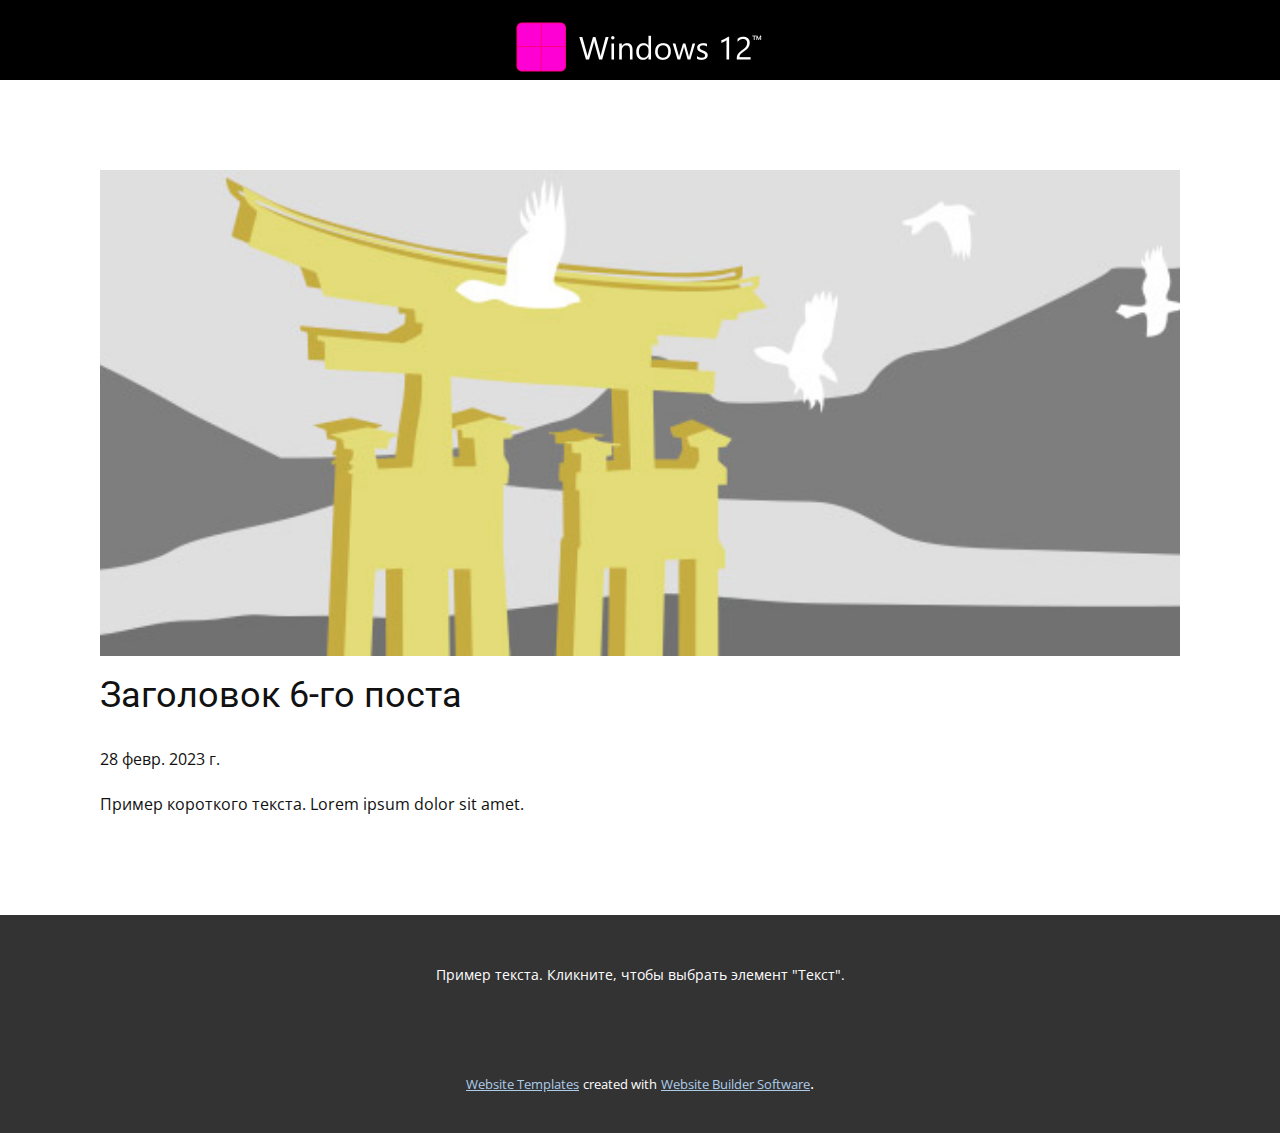
<file: blog/пост-5.html>
<!DOCTYPE html>
<html style="font-size: 16px;" lang="ru"><head>
    <meta name="viewport" content="width=device-width, initial-scale=1.0">
    <meta charset="utf-8">
    <meta name="keywords" content="Заголовок 1-го поста">
    <meta name="description" content="">
    <title>Заголовок 6-го поста</title>
    <link rel="stylesheet" href="../nicepage.css" media="screen">
<link rel="stylesheet" href="../Post-Template.css" media="screen">
    <script class="u-script" type="text/javascript" src="../jquery.js" defer=""></script>
    <script class="u-script" type="text/javascript" src="../nicepage.js" defer=""></script>
    <meta name="generator" content="Nicepage 5.5.0, nicepage.com">
    <link id="u-theme-google-font" rel="stylesheet" href="https://fonts.googleapis.com/css?family=Roboto:100,100i,300,300i,400,400i,500,500i,700,700i,900,900i|Open+Sans:300,300i,400,400i,500,500i,600,600i,700,700i,800,800i">
    
    
    <script type="application/ld+json">{
		"@context": "http://schema.org",
		"@type": "Organization",
		"name": "",
		"logo": "images/logo_installer.png"
}</script>
    <meta name="theme-color" content="#478ac9">
  <meta data-intl-tel-input-cdn-path="intlTelInput/"></head>
  <body class="u-body u-xl-mode" data-lang="ru"><header class="u-black u-clearfix u-header u-header" id="sec-3a68"><div class="u-clearfix u-sheet u-sheet-1">
        <a href="https://nicepage.com" class="u-image u-logo u-image-1" data-image-width="250" data-image-height="50">
          <img src="../images/logo_installer.png" class="u-logo-image u-logo-image-1">
        </a>
        <nav class="u-menu u-menu-dropdown u-offcanvas u-menu-1">
          <div class="menu-collapse" style="font-size: 1rem; letter-spacing: 0px;">
            <a class="u-button-style u-custom-left-right-menu-spacing u-custom-padding-bottom u-custom-top-bottom-menu-spacing u-nav-link u-text-active-palette-1-base u-text-hover-palette-2-base" href="#">
              <svg class="u-svg-link" viewBox="0 0 24 24"><use xmlns:xlink="http://www.w3.org/1999/xlink" xlink:href="#menu-hamburger"></use></svg>
              <svg class="u-svg-content" version="1.1" id="menu-hamburger" viewBox="0 0 16 16" x="0px" y="0px" xmlns:xlink="http://www.w3.org/1999/xlink" xmlns="http://www.w3.org/2000/svg"><g><rect y="1" width="16" height="2"></rect><rect y="7" width="16" height="2"></rect><rect y="13" width="16" height="2"></rect>
</g></svg>
            </a>
          </div>
          <div class="u-nav-container"></div>
          <div class="u-nav-container-collapse">
            <div class="u-black u-container-style u-inner-container-layout u-opacity u-opacity-95 u-sidenav">
              <div class="u-inner-container-layout u-sidenav-overflow">
                <div class="u-menu-close"></div>
                <ul class="u-align-center u-nav u-popupmenu-items u-unstyled u-nav-1"><li class="u-nav-item"><a class="u-button-style u-nav-link" href="../Главная.html">Главная</a>
</li><li class="u-nav-item"><a class="u-button-style u-nav-link" href="../О-нас.html">О нас</a>
</li><li class="u-nav-item"><a class="u-button-style u-nav-link" href="../Контакты.html">Контакты</a>
</li></ul>
              </div>
            </div>
            <div class="u-black u-menu-overlay u-opacity u-opacity-70"></div>
          </div>
        </nav>
      </div></header>
    <section class="u-align-center u-clearfix u-section-1" id="sec-b84d">
      <div class="u-clearfix u-sheet u-valign-middle-md u-valign-middle-sm u-valign-middle-xs u-sheet-1"><!--post_details--><!--post_details_options_json--><!--{"source":""}--><!--/post_details_options_json--><!--blog_post-->
        <div class="u-container-style u-expanded-width u-post-details u-post-details-1">
          <div class="u-container-layout u-valign-middle u-container-layout-1"><!--blog_post_image-->
            <img alt="" class="u-blog-control u-expanded-width u-image u-image-default u-image-1" src="../images/8ad73f3c.jpeg"><!--/blog_post_image--><!--blog_post_header-->
            <h2 class="u-blog-control u-text u-text-1">Заголовок 6-го поста</h2><!--/blog_post_header--><!--blog_post_metadata-->
            <div class="u-blog-control u-metadata u-metadata-1"><!--blog_post_metadata_date-->
              <span class="u-meta-date u-meta-icon">28 февр. 2023 г.</span><!--/blog_post_metadata_date--><!--blog_post_metadata_category-->
              <!--/blog_post_metadata_category--><!--blog_post_metadata_comments-->
              <!--/blog_post_metadata_comments-->
            </div><!--/blog_post_metadata--><!--blog_post_content-->
            <div class="u-align-justify u-blog-control u-post-content u-text u-text-2 fr-view">
  Пример короткого текста. Lorem ipsum dolor sit amet.
  </div><!--/blog_post_content-->
          </div>
        </div><!--/blog_post--><!--/post_details-->
      </div>
    </section>
    
    
    <footer class="u-align-center u-clearfix u-footer u-grey-80 u-footer" id="sec-6025"><div class="u-clearfix u-sheet u-sheet-1">
        <p class="u-small-text u-text u-text-variant u-text-1">Пример текста. Кликните, чтобы выбрать элемент "Текст".</p>
      </div></footer>
    <section class="u-backlink u-clearfix u-grey-80">
      <a class="u-link" href="https://nicepage.com/website-templates" target="_blank">
        <span>Website Templates</span>
      </a>
      <p class="u-text">
        <span>created with</span>
      </p>
      <a class="u-link" href="" target="_blank">
        <span>Website Builder Software</span>
      </a>. 
    </section>
  
</body></html>
</file>
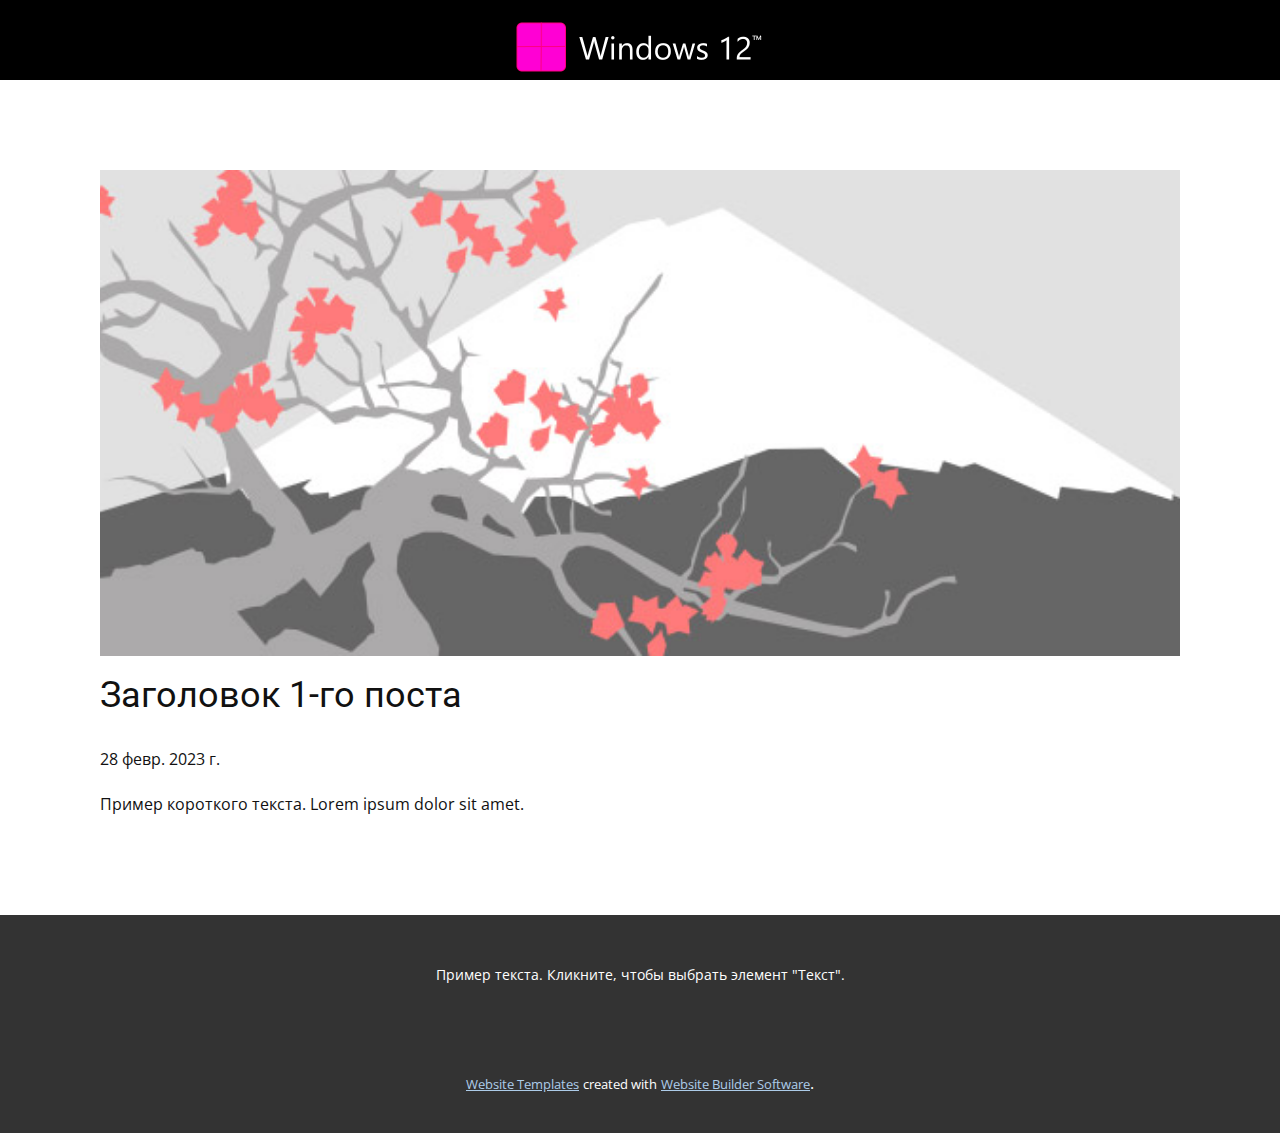
<file: blog/пост.html>
<!DOCTYPE html>
<html style="font-size: 16px;" lang="ru"><head>
    <meta name="viewport" content="width=device-width, initial-scale=1.0">
    <meta charset="utf-8">
    <meta name="keywords" content="Заголовок 1-го поста">
    <meta name="description" content="">
    <title>Заголовок 1-го поста</title>
    <link rel="stylesheet" href="../nicepage.css" media="screen">
<link rel="stylesheet" href="../Post-Template.css" media="screen">
    <script class="u-script" type="text/javascript" src="../jquery.js" defer=""></script>
    <script class="u-script" type="text/javascript" src="../nicepage.js" defer=""></script>
    <meta name="generator" content="Nicepage 5.5.0, nicepage.com">
    <link id="u-theme-google-font" rel="stylesheet" href="https://fonts.googleapis.com/css?family=Roboto:100,100i,300,300i,400,400i,500,500i,700,700i,900,900i|Open+Sans:300,300i,400,400i,500,500i,600,600i,700,700i,800,800i">
    
    
    <script type="application/ld+json">{
		"@context": "http://schema.org",
		"@type": "Organization",
		"name": "",
		"logo": "images/logo_installer.png"
}</script>
    <meta name="theme-color" content="#478ac9">
  <meta data-intl-tel-input-cdn-path="intlTelInput/"></head>
  <body class="u-body u-xl-mode" data-lang="ru"><header class="u-black u-clearfix u-header u-header" id="sec-3a68"><div class="u-clearfix u-sheet u-sheet-1">
        <a href="https://nicepage.com" class="u-image u-logo u-image-1" data-image-width="250" data-image-height="50">
          <img src="../images/logo_installer.png" class="u-logo-image u-logo-image-1">
        </a>
        <nav class="u-menu u-menu-dropdown u-offcanvas u-menu-1">
          <div class="menu-collapse" style="font-size: 1rem; letter-spacing: 0px;">
            <a class="u-button-style u-custom-left-right-menu-spacing u-custom-padding-bottom u-custom-top-bottom-menu-spacing u-nav-link u-text-active-palette-1-base u-text-hover-palette-2-base" href="#">
              <svg class="u-svg-link" viewBox="0 0 24 24"><use xmlns:xlink="http://www.w3.org/1999/xlink" xlink:href="#menu-hamburger"></use></svg>
              <svg class="u-svg-content" version="1.1" id="menu-hamburger" viewBox="0 0 16 16" x="0px" y="0px" xmlns:xlink="http://www.w3.org/1999/xlink" xmlns="http://www.w3.org/2000/svg"><g><rect y="1" width="16" height="2"></rect><rect y="7" width="16" height="2"></rect><rect y="13" width="16" height="2"></rect>
</g></svg>
            </a>
          </div>
          <div class="u-nav-container"></div>
          <div class="u-nav-container-collapse">
            <div class="u-black u-container-style u-inner-container-layout u-opacity u-opacity-95 u-sidenav">
              <div class="u-inner-container-layout u-sidenav-overflow">
                <div class="u-menu-close"></div>
                <ul class="u-align-center u-nav u-popupmenu-items u-unstyled u-nav-1"><li class="u-nav-item"><a class="u-button-style u-nav-link" href="../Главная.html">Главная</a>
</li><li class="u-nav-item"><a class="u-button-style u-nav-link" href="../О-нас.html">О нас</a>
</li><li class="u-nav-item"><a class="u-button-style u-nav-link" href="../Контакты.html">Контакты</a>
</li></ul>
              </div>
            </div>
            <div class="u-black u-menu-overlay u-opacity u-opacity-70"></div>
          </div>
        </nav>
      </div></header>
    <section class="u-align-center u-clearfix u-section-1" id="sec-b84d">
      <div class="u-clearfix u-sheet u-valign-middle-md u-valign-middle-sm u-valign-middle-xs u-sheet-1"><!--post_details--><!--post_details_options_json--><!--{"source":""}--><!--/post_details_options_json--><!--blog_post-->
        <div class="u-container-style u-expanded-width u-post-details u-post-details-1">
          <div class="u-container-layout u-valign-middle u-container-layout-1"><!--blog_post_image-->
            <img alt="" class="u-blog-control u-expanded-width u-image u-image-default u-image-1" src="../images/0fd3416c.jpeg"><!--/blog_post_image--><!--blog_post_header-->
            <h2 class="u-blog-control u-text u-text-1">Заголовок 1-го поста</h2><!--/blog_post_header--><!--blog_post_metadata-->
            <div class="u-blog-control u-metadata u-metadata-1"><!--blog_post_metadata_date-->
              <span class="u-meta-date u-meta-icon">28 февр. 2023 г.</span><!--/blog_post_metadata_date--><!--blog_post_metadata_category-->
              <!--/blog_post_metadata_category--><!--blog_post_metadata_comments-->
              <!--/blog_post_metadata_comments-->
            </div><!--/blog_post_metadata--><!--blog_post_content-->
            <div class="u-align-justify u-blog-control u-post-content u-text u-text-2 fr-view">
  Пример короткого текста. Lorem ipsum dolor sit amet.
  </div><!--/blog_post_content-->
          </div>
        </div><!--/blog_post--><!--/post_details-->
      </div>
    </section>
    
    
    <footer class="u-align-center u-clearfix u-footer u-grey-80 u-footer" id="sec-6025"><div class="u-clearfix u-sheet u-sheet-1">
        <p class="u-small-text u-text u-text-variant u-text-1">Пример текста. Кликните, чтобы выбрать элемент "Текст".</p>
      </div></footer>
    <section class="u-backlink u-clearfix u-grey-80">
      <a class="u-link" href="https://nicepage.com/website-templates" target="_blank">
        <span>Website Templates</span>
      </a>
      <p class="u-text">
        <span>created with</span>
      </p>
      <a class="u-link" href="" target="_blank">
        <span>Website Builder Software</span>
      </a>. 
    </section>
  
</body></html>
</file>
<file: Главная.css>
.u-section-1 .u-sheet-1 {
  min-height: 400px;
}

.u-section-1 .u-text-1 {
  margin: 48px auto 0;
}

.u-section-1 .u-btn-1 {
  text-transform: uppercase;
  letter-spacing: 1px;
  background-image: none;
  border-style: solid;
  font-weight: 700;
  font-size: 1.875rem;
  margin: 92px auto 60px;
  padding: 27px 225px 27px 224px;
}.u-section-2 .u-sheet-1 {
  min-height: 400px;
}

.u-section-2 .u-image-1 {
  height: 377px;
  margin-top: 12px;
  margin-bottom: 11px;
}.u-section-3 .u-sheet-1 {
  min-height: 618px;
}

.u-section-3 .embed-responsive-1 {
  position: absolute;
  width: 178%;
  left: -39%;
  height: 178%;
  top: -39%;
}

@media (max-width: 767px) {
  .u-section-3 .u-sheet-1 {
    min-height: 549px;
  }

  .u-section-3 .embed-responsive-1 {
    width: 203%;
    left: -52%;
    height: 100%;
    top: 0%;
  }
}

@media (max-width: 575px) {
  .u-section-3 .u-sheet-1 {
    min-height: 473px;
  }

  .u-section-3 .embed-responsive-1 {
    width: 323%;
    left: -112%;
  }
}
</file>
<file: Blog-Template.css>
.u-section-1 .u-sheet-1 {
  min-height: 561px;
}

.u-section-1 .u-repeater-1 {
  margin-top: 60px;
  margin-bottom: 60px;
  min-height: 441px;
  grid-template-columns: calc(33.3333% - 15px) calc(33.3333% - 15px) calc(33.3333% - 15px);
  height: auto;
  grid-gap: 22px;
}

.u-section-1 .u-repeater-item-1 {
  background-image: none;
}

.u-section-1 .u-container-layout-1 {
  padding: 30px 20px;
}

.u-section-1 .u-text-1 {
  margin-top: 0;
  margin-bottom: 0;
}

.u-section-1 .u-image-1 {
  height: 222px;
  margin-top: 17px;
  margin-bottom: 0;
}

.u-section-1 .u-text-2 {
  margin-top: 20px;
  margin-bottom: 0;
}

.u-section-1 .u-btn-1 {
  background-image: none;
  border-style: none none solid;
  margin: 17px auto 0 0;
  padding: 0;
}

.u-section-1 .u-container-layout-2 {
  padding: 30px 20px;
}

.u-section-1 .u-text-3 {
  margin-top: 0;
  margin-bottom: 0;
}

.u-section-1 .u-image-2 {
  height: 222px;
  margin-top: 17px;
  margin-bottom: 0;
}

.u-section-1 .u-text-4 {
  margin-top: 20px;
  margin-bottom: 0;
}

.u-section-1 .u-btn-2 {
  background-image: none;
  border-style: none none solid;
  margin: 17px auto 0 0;
  padding: 0;
}

.u-section-1 .u-container-layout-3 {
  padding: 30px 20px;
}

.u-section-1 .u-text-5 {
  margin-top: 0;
  margin-bottom: 0;
}

.u-section-1 .u-image-3 {
  height: 222px;
  margin-top: 17px;
  margin-bottom: 0;
}

.u-section-1 .u-text-6 {
  margin-top: 20px;
  margin-bottom: 0;
}

.u-section-1 .u-btn-3 {
  background-image: none;
  border-style: none none solid;
  margin: 17px auto 0 0;
  padding: 0;
}

@media (max-width: 1199px) {
  .u-section-1 .u-sheet-1 {
    min-height: 484px;
  }

  .u-section-1 .u-repeater-1 {
    min-height: 364px;
    grid-template-columns: repeat(3, calc(33.333333333333336% - 15px));
  }
}

@media (max-width: 991px) {
  .u-section-1 .u-sheet-1 {
    min-height: 956px;
  }

  .u-section-1 .u-repeater-1 {
    min-height: 836px;
    grid-template-columns: repeat(2, calc(50% - 11.25px));
  }
}

@media (max-width: 767px) {
  .u-section-1 .u-repeater-1 {
    grid-template-columns: 100%;
  }

  .u-section-1 .u-container-layout-1 {
    padding-left: 10px;
    padding-right: 10px;
  }

  .u-section-1 .u-image-1 {
    height: 278px;
  }

  .u-section-1 .u-container-layout-2 {
    padding-left: 10px;
    padding-right: 10px;
  }

  .u-section-1 .u-image-2 {
    height: 278px;
  }

  .u-section-1 .u-container-layout-3 {
    padding-left: 10px;
    padding-right: 10px;
  }

  .u-section-1 .u-image-3 {
    height: 278px;
  }
}
</file>
<file: Post-Template.css>
.u-section-1 .u-sheet-1 {
  min-height: 835px;
}

.u-section-1 .u-post-details-1 {
  min-height: 375px;
  margin-top: 60px;
  margin-bottom: -10px;
}

.u-section-1 .u-container-layout-1 {
  padding: 30px;
}

.u-section-1 .u-image-1 {
  height: 486px;
  margin-top: 0;
  margin-bottom: 0;
  margin-left: 0;
}

.u-section-1 .u-text-1 {
  margin-top: 20px;
  margin-bottom: 0;
  margin-left: 0;
}

.u-section-1 .u-metadata-1 {
  margin-top: 30px;
  margin-bottom: 0;
  margin-left: 0;
}

.u-section-1 .u-text-2 {
  margin-bottom: 0;
  margin-top: 20px;
  margin-left: 0;
}

@media (max-width: 1199px) {
  .u-section-1 .u-image-1 {
    margin-left: initial;
  }
}

@media (max-width: 991px) {
  .u-section-1 .u-sheet-1 {
    min-height: 782px;
  }

  .u-section-1 .u-post-details-1 {
    margin-bottom: 60px;
  }

  .u-section-1 .u-image-1 {
    height: 423px;
    margin-left: initial;
  }
}

@media (max-width: 767px) {
  .u-section-1 .u-sheet-1 {
    min-height: 722px;
  }

  .u-section-1 .u-container-layout-1 {
    padding-left: 10px;
    padding-right: 10px;
  }

  .u-section-1 .u-image-1 {
    height: 354px;
    margin-top: 9px;
    margin-left: initial;
  }
}

@media (max-width: 575px) {
  .u-section-1 .u-sheet-1 {
    min-height: 656px;
  }

  .u-section-1 .u-image-1 {
    height: 275px;
    margin-left: initial;
  }
}
</file>
